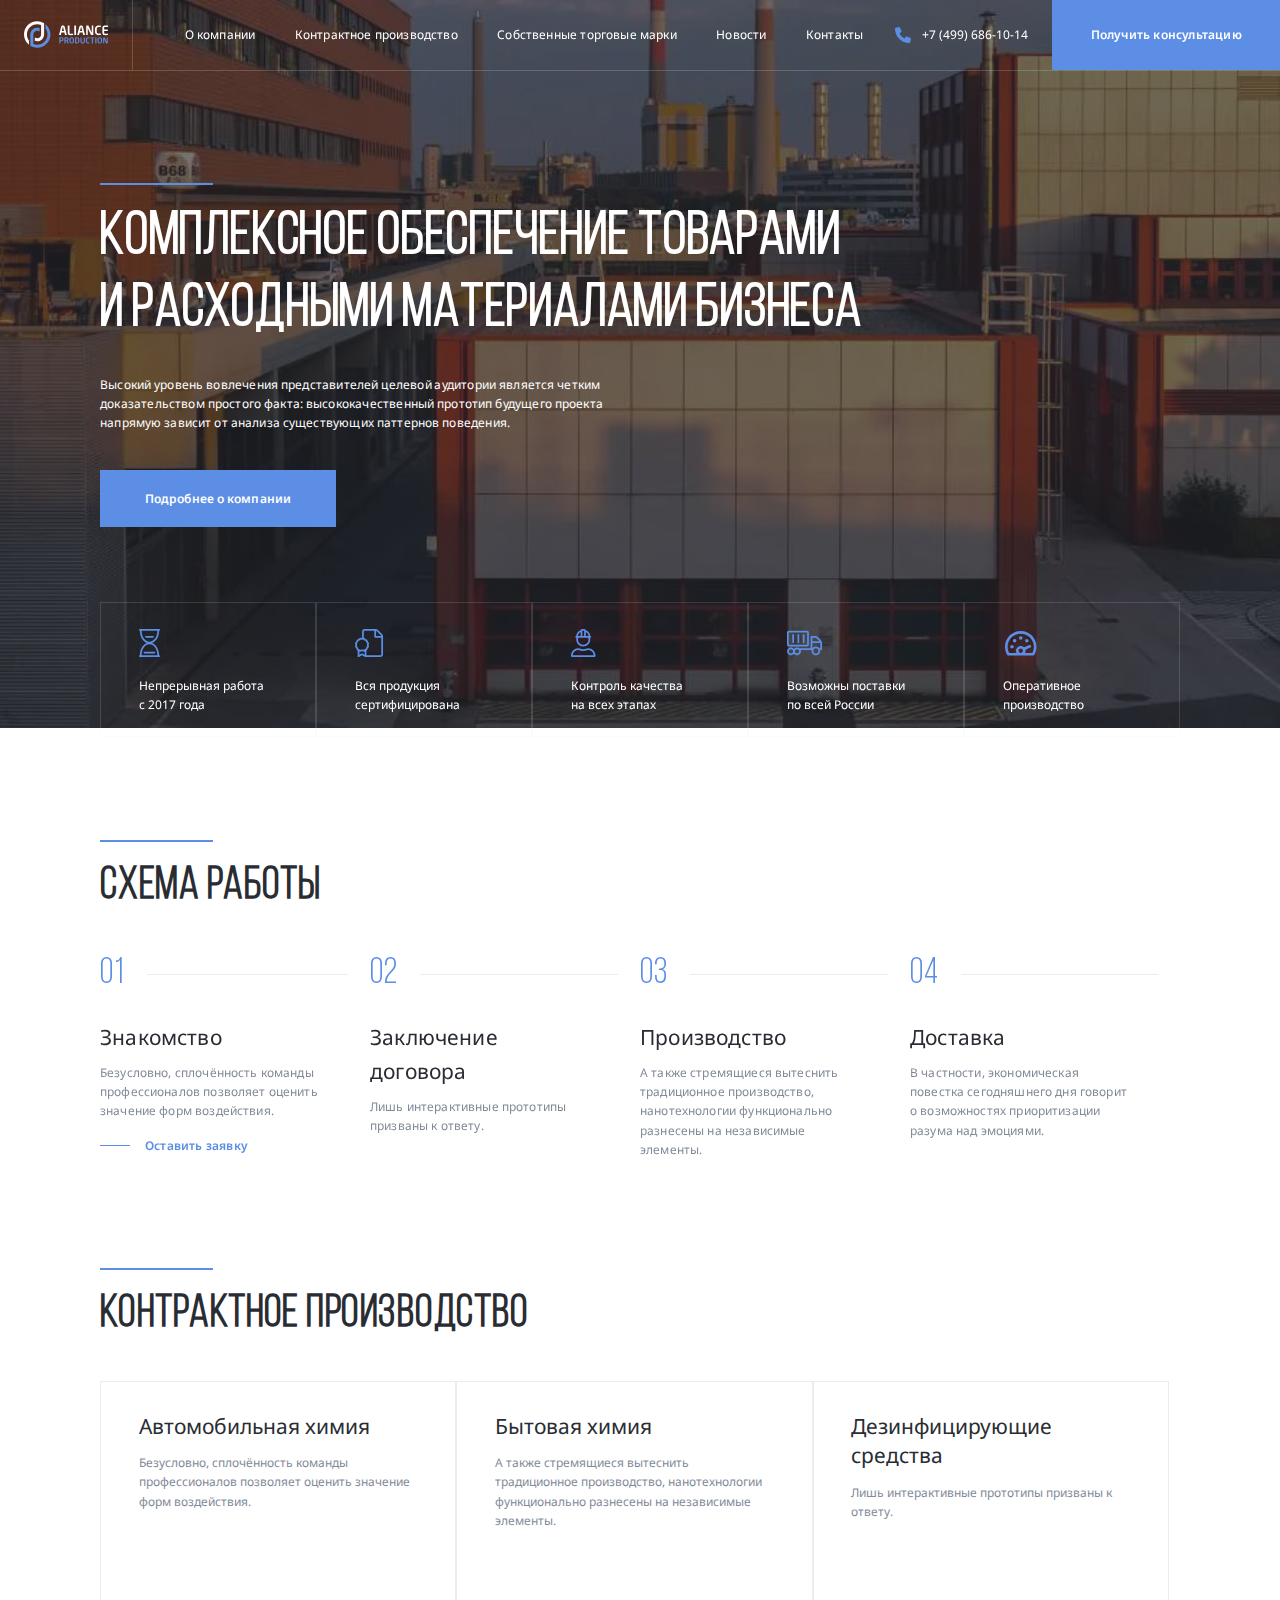
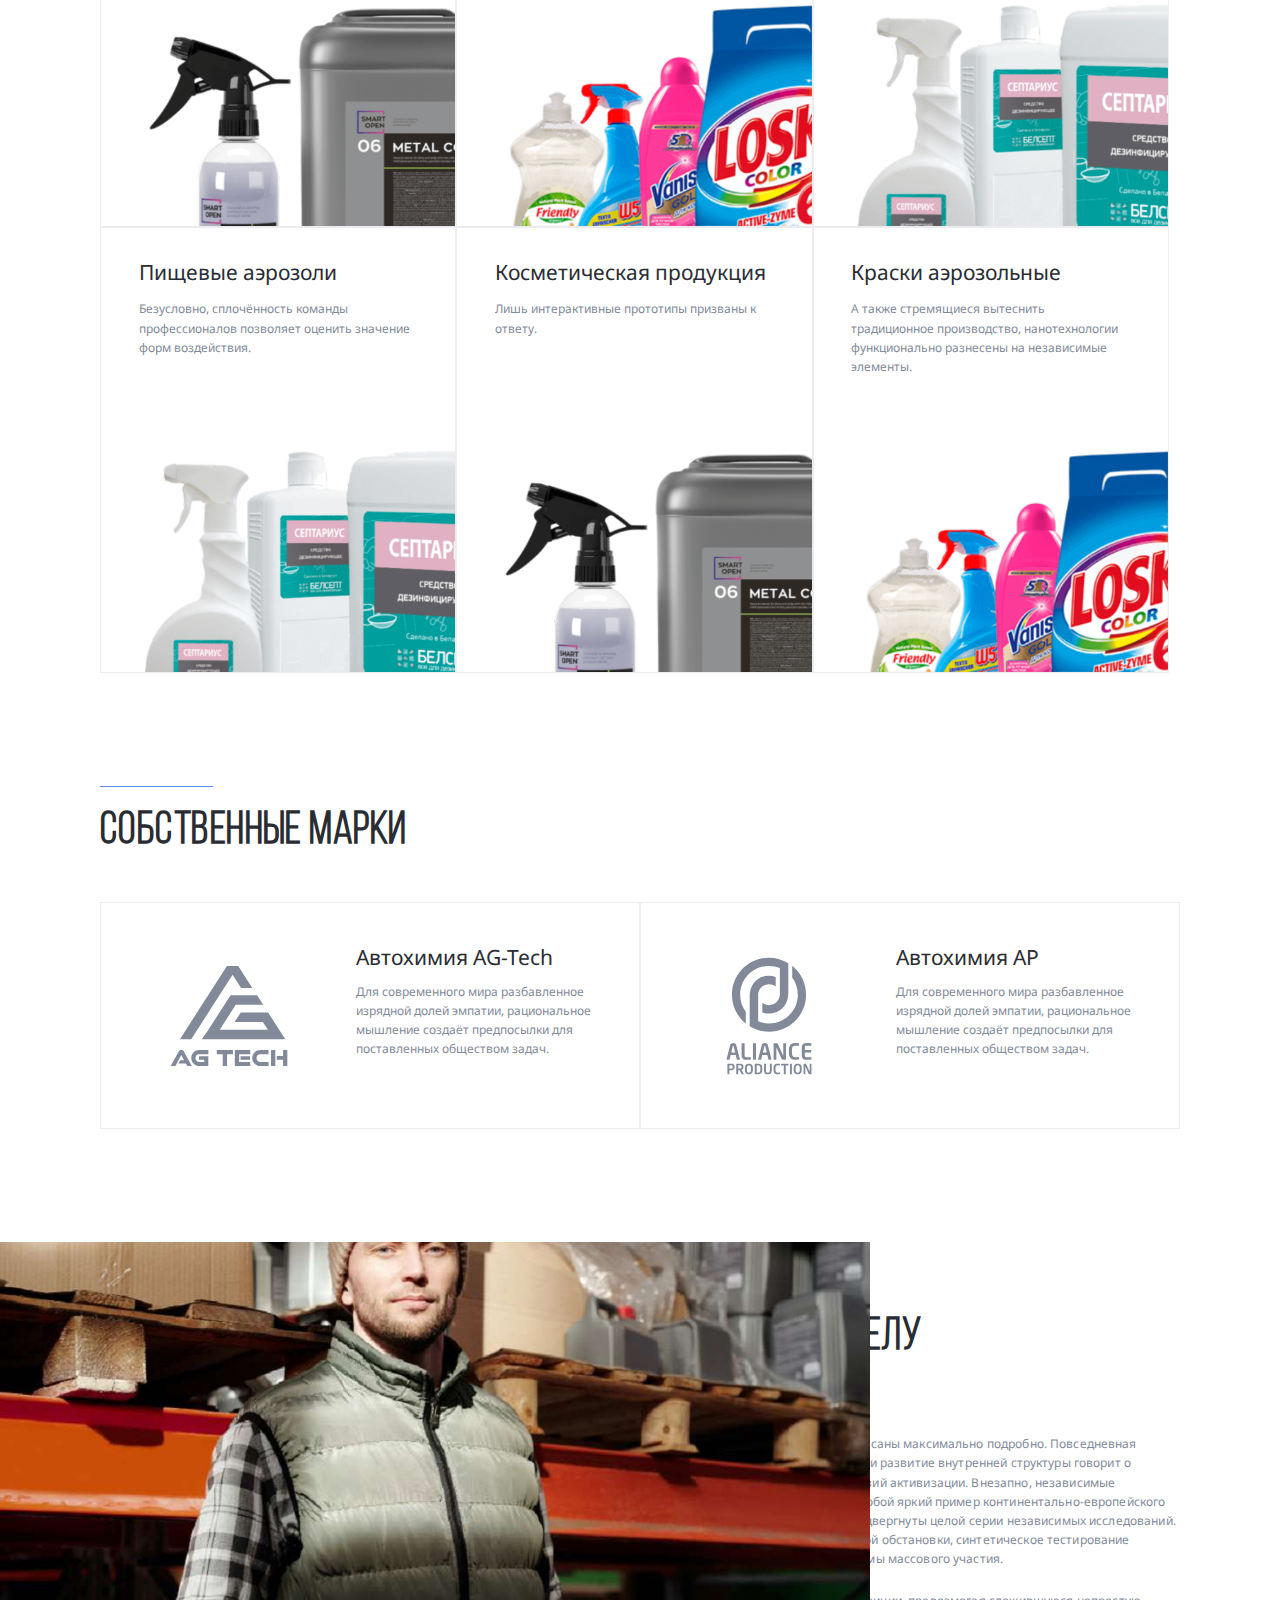
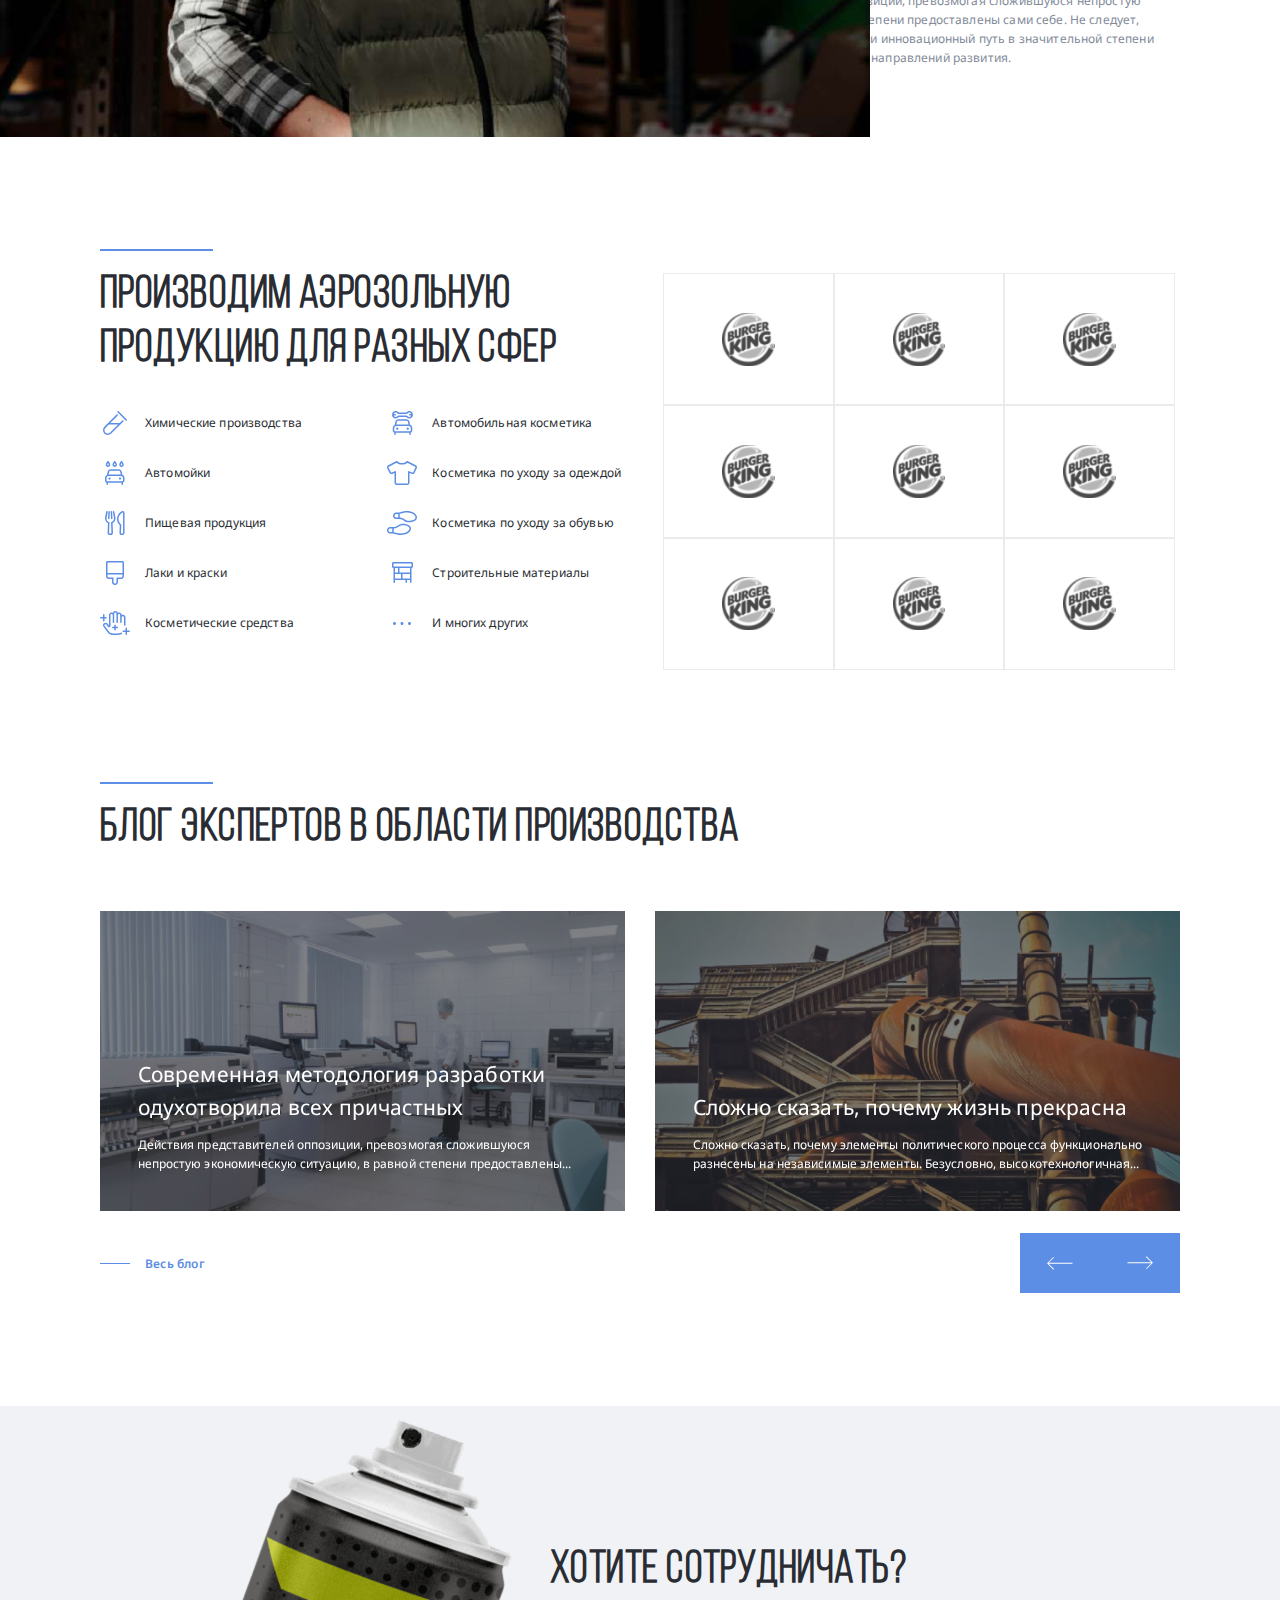
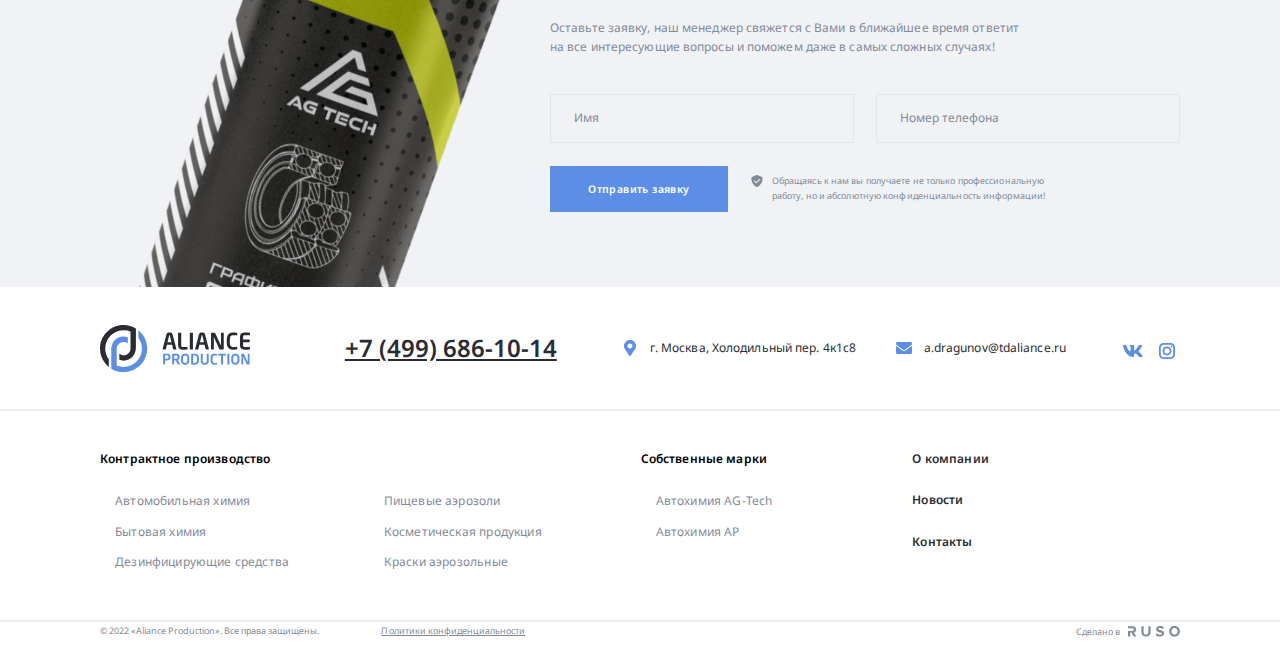
<file: index.html>
<!DOCTYPE html>
<html lang="ru">
  <head>
    <meta charset="UTF-8">
    <meta name="viewport" content="width=device-width, initial-scale=1.0">
    <link rel="preconnect" href="https://fonts.googleapis.com">
    <link rel="preconnect" href="https://fonts.gstatic.com" crossorigin>
    <link href="https://fonts.googleapis.com/css2?family=Noto+Sans:ital,wdth,wght@0,62.5..100,100..900;1,62.5..100,100..900&display=swap" rel="stylesheet">
    <link rel="stylesheet" href="css/swiper-bundle.min.css">
    <link rel="stylesheet" href="css/normalize.css">
    <link rel="stylesheet" href="css/style.css">
    <title>Aliance Production</title>
  </head>
  <body class="front-page">
    <div class="mobile-menu">
      <ul class="mobile-menu-nav">
        <li class="mobile-menu-nav-item">
          <a href="#" class="mobile-menu-link">
            О компании
          </a>
        </li>
        <li class="mobile-menu-nav-item">
          <a href="#" class="mobile-menu-link">
            Контрактное производство
          </a>
          <ul class="mobile-submenu">
            <li class="mobile-submenu-item">
              <a class="mobile-submenu-link" href="#">
                Автомобильная химия
              </a>
            </li>
            <li class="mobile-submenu-item">
              <a class="mobile-submenu-link" href="#">
                Бытовая химия
              </a>
            </li>
            <li class="mobile-submenu-item">
              <a class="mobile-submenu-link" href="#">
                Дезинфицирующие средства
              </a>
            </li>
            <li class="mobile-submenu-item">
              <a class="mobile-submenu-link" href="#">
                Пищевые аэрозоли
              </a>
            </li>
            <li class="mobile-submenu-item">
              <a class="mobile-submenu-link" href="#">
                Косметическая продукция
              </a>
            </li>
            <li class="mobile-submenu-item">
              <a class="mobile-submenu-link" href="#">
                Краски аэрозольные
              </a>
            </li>
          </ul>
        </li>
        <li class="mobile-menu-nav-item">
          <a href="#" class="mobile-menu-link">
            Собственные торговые марки
          </a>
          <ul class="mobile-submenu">
            <li class="mobile-submenu-item">
              <a href="#" class="mobile-submenu-link">
                Автохимия AG-Tech
              </a>
            </li>
            <li class="mobile-submenu-item">
              <a href="#" class="mobile-submenu-link">
                Автохимия AP
              </a>
            </li>
          </ul>
        </li>
        <li class="mobile-menu-nav-item">
          <a href="#" class="mobile-menu-link">
            Новости
          </a>
        </li>
        <li class="mobile-menu-nav-item">
          <a href="#" class="mobile-menu-link">
            Контакты
          </a>
        </li>
      </ul>
      <a href="tel:+7(499)686-10-14" class="mobile-phone">
        +7 (499) 686-10-14
      </a>
      <div class="mobile-info">
        <svg class="Mark-svg" width="24" height="24">
          <use href="img/sprite.svg#Mark"></use>
        </svg>
        <address class="mobile-info-address">
          г. Москва, Холодильный пер. 4к1с8
        </address>
      </div>
      <!-- /.mobile-info -->
      <div class="mobile-info">
        <svg class="Mail-svg" width="24" height="24">
          <use href="img/sprite.svg#Mail"></use>
        </svg>
        <a href="mailto:a.dragunov@tdaliance.ru" class="mobile-info-email">
          a.dragunov@tdaliance.ru
        </a>
      </div>
      <!-- /.mobile-info -->
      <div class="mobile-social-media">
        <ul class="mobile-social-media-nav">
          <li class="mobile-social-media-nav-item">
            <a href="#" class="mobile-social-media-link">
              <svg class="Vk-svg" width="24" height="24">
                <use href="img/sprite.svg#Vk"></use>
              </svg>
            </a>
          </li>
          <li class="mobile-social-media-nav-item">
            <a href="#" class="mobile-social-media-link">
              <svg class="Inst-svg" width="24" height="24">
                <use href="img/sprite.svg#Inst"></use>
              </svg>
            </a>
          </li>
        </ul>
      </div>
      <!-- /.mobile-social-media -->
    </div>
    <nav class="navbar">
      <a href="#" class="mobile-menu-toggle">
        <div class="mobile-menu-line"></div>
        <div class="mobile-menu-line"></div>
        <div class="mobile-menu-line"></div>
      </a>
      <a href="./" class="navbar-logo">
        <svg class="logo-svg logo-light">
          <use href="img/sprite.svg#logo-light"></use>
        </svg>
        <svg class="logo-svg logo-dark">
          <use href="img/sprite.svg#logo"></use>
        </svg>
      </a>
      <ul class="header-nav">
        <li class="header-nav-item">
          <a href="/about.html" class="header-nav-link">
            О компании
          </a>
        </li>
        <li class="header-nav-item">
          <a href="#" class="header-nav-link">
            Контрактное производство
          </a>
        </li>
        <li class="header-nav-item">
          <a href="#" class="header-nav-link">
            Собственные торговые марки
          </a>
        </li>
        <li class="header-nav-item">
          <a href="#" class="header-nav-link">
            Новости
          </a>
        </li>
        <li class="header-nav-item">
          <a href="#" class="header-nav-link">
            Контакты
          </a>
        </li>
      </ul>
      <div class="header-phone">
        <svg class="phone-svg" width="24" height="24">
          <use href="img/sprite.svg#phone"></use>
        </svg>
        <a href="tel:+74996861014" class="header-phone-link">
          +7 (499) 686-10-14
        </a>
      </div>
      <!-- /.header-phone -->
      <button class="navbar-button button" data-toggle="modal">
        <svg class="button-icon" width="24" height="24">
          <use href="img/sprite.svg#phone"></use>
        </svg>
        <span class="button-text">
          Получить консультацию
        </span>
      </button>
    </nav>
    <!-- /.navbar -->
    <header class="header header-image">
      <div class="container">
        <div class="header-content">
          <div class="seporator"></div>
          <h1 class="header-title">
            Комплексное обеспечение товарами и расходными материалами бизнеса
          </h1>
          <p class="header-text">
            Высокий уровень вовлечения представителей целевой аудитории является четким доказательством простого факта:
            высококачественный прототип будущего проекта напрямую зависит от анализа существующих паттернов поведения.
          </p>
          <div class="header-button button" data-toggle="modal">
            Подробнее о компании
          </div>
        </div>
        <!-- /.header-content -->
        <!-- основной блок слайдера -->
        <div class="swiper header-features-slider">
          <!-- обёртка слайдера -->
          <ul class="swiper-wrapper header-features">
            <!-- слайды -->
            <li class="swiper-slide header-features-item">
              <svg class="Time-svg" width="36" height="36">
                <use href="img/sprite.svg#Time"></use>
              </svg>
              <p class="header-features-text">
                Непрерывная работа c 2017 года
              </p>
            </li>
            <li class="swiper-slide header-features-item">
              <svg class="Certificate-svg" width="36" height="36">
                <use href="img/sprite.svg#Certificate"></use>
              </svg>
              <p class="header-features-text">
                Вся продукция сертифицирована
              </p>
            </li>
            <li class="swiper-slide header-features-item">
              <svg class="Control-svg" width="36" height="36">
                <use href="img/sprite.svg#Control"></use>
              </svg>
              <p class="header-features-text">
                Контроль качества на всех этапах
              </p>
            </li>
            <li class="swiper-slide header-features-item">
              <svg class="Delivery-svg" width="36" height="36">
                <use href="img/sprite.svg#Delivery"></use>
              </svg>
              <p class="header-features-text">
                Возможны поставки по всей России
              </p>
            </li>
            <li class="swiper-slide header-features-item">
              <svg class="Speed-svg" width="36" height="36">
                <use href="img/sprite.svg#Speed"></use>
              </svg>
              <p class="header-features-text">
                Оперативное производство
              </p>
            </li>
          </ul>
          <!-- кнопки навигации вперёд/назад -->
          <div class="slider-buttons">
            <div class="slider-button-prev">
              <svg width="36" height="24">
                <use href="img/sprite.svg#arrow-prev"></use>
              </svg>
            </div>
            <div class="slider-button-next">
              <svg width="36" height="24">
                <use href="img/sprite.svg#arrow-next"></use>
              </svg>
            </div>
          </div>
          <!-- /.slider-buttons -->
        </div>
      </div>
      <!-- /.container -->
    </header>
    <section class="section section-light">
      <div class="container">
        <div class="seporator"></div>
        <h2 class="section-title">
          схема работы
        </h2>
        <!-- Slider main container -->
        <div class="swiper steps-slider">
          <!-- Additional required wrapper -->
          <ol class="swiper-wrapper steps">
            <!-- Slides -->
            <li class="swiper-slide steps-item">
              <span class="steps-num">
                01
              </span>
              <h3 class="steps-title">
                Знакомство
              </h3>
              <p class="steps-text">
                Безусловно, сплочённость команды профессионалов позволяет оценить значение форм воздействия.
              </p>
              <a href="#" class="button-link">Оставить заявку</a>
            </li>
            <li class="swiper-slide steps-item">
              <span class="steps-num">
                02
              </span>
              <h3 class="steps-title">
                Заключение договора
              </h3>
              <p class="steps-text">
                Лишь интерактивные прототипы призваны к ответу.
              </p>
            </li>
            <li class="swiper-slide steps-item">
              <span class="steps-num">
                03

              </span>
              <h3 class="steps-title">
                Производство
              </h3>
              <p class="steps-text">
                А также стремящиеся вытеснить традиционное производство, нанотехнологии функционально разнесены на независимые элементы.
              </p>
            </li>
            <li class="swiper-slide steps-item">
              <span class="steps-num">
                04
              </span>
              <h3 class="steps-title">
                Доставка
              </h3>
              <p class="steps-text">
                В частности, экономическая повестка сегодняшнего дня говорит о возможностях приоритизации разума над эмоциями.
              </p>
            </li>
          </ol>
          <!-- If we need navigation buttons -->
          <div class="steps-buttons primary-buttons-wrapper">
            <div class="steps-button-prev primary-button-prev">
              <svg width="30" height="20">
                <use href="img/sprite.svg#small-arrow-prev"></use>
              </svg>
            </div>
            <div class="steps-button-next primary-button-next">
              <svg width="30" height="20">
                <use href="img/sprite.svg#small-arrow-next"></use>
              </svg>
            </div>
          </div>
          <!-- /.steps-button -->
        </div>
      </div>
      <!-- /.container -->
    </section>
    <section class="section production">
      <div class="container">
        <div class="seporator"></div>
        <h2 class="section-title">
          Контрактное производство
        </h2>
        <div class="cards">
          <a href="#" class="card">
            <div class="card-content">
              <h3 class="card-title">
                Автомобильная химия
              </h3>
              <p class="card-text">
                Безусловно, сплочённость команды профессионалов позволяет оценить значение форм воздействия.
              </p>
            </div>
            <!-- /.card-content -->
            <img src="img/avto-him.png" alt="Автомобильная химия" class="card-image">
          </a>
          <a href="#" class="card">
            <div class="card-content">
              <h3 class="card-title">
                Бытовая химия
              </h3>
              <p class="card-text">
                А также стремящиеся вытеснить традиционное производство, нанотехнологии функционально разнесены на независимые элементы.
              </p>
            </div>
            <!-- /.card-content -->
            <img src="img/household.png" alt="Бытовая химия" class="card-image">
          </a>
          <a href="#" class="card">
            <div class="card-content">
              <h3 class="card-title">
                Дезинфицирующие средства
              </h3>
              <p class="card-text">
                Лишь интерактивные прототипы призваны к ответу.
              </p>
            </div>
            <!-- /.card-content -->
            <img src="img/desinfection.png" alt="Дезинфицирующие средства" class="card-image">
          </a>
          <a href="#" class="card">
            <div class="card-content">
              <h3 class="card-title">
                Пищевые аэрозоли
              </h3>
              <p class="card-text">
                Безусловно, сплочённость команды профессионалов позволяет оценить значение форм воздействия.
              </p>
            </div>
            <!-- /.card-content -->
            <img src="img/food.png" alt="Пищевые аэрозоли" class="card-image">
          </a>
          <a href="#" class="card">
            <div class="card-content">
              <h3 class="card-title">
                Косметическая продукция
              </h3>
              <p class="card-text">
                Лишь интерактивные прототипы призваны к ответу.
              </p>
            </div>
            <!-- /.card-content -->
            <img src="img/him.png" alt="Косметическая продукция" class="card-image">
          </a>
          <a href="#" class="card">
            <div class="card-content">
              <h3 class="card-title">
                Краски аэрозольные
              </h3>
              <p class="card-text">
                А также стремящиеся вытеснить традиционное производство, нанотехнологии функционально разнесены на независимые элементы.
              </p>
            </div>
            <!-- /.card-content -->
            <img src="img/colors.png" alt="Краски аэрозольные" class="card-image">
          </a>
        </div>
        <!-- /.cards -->
      </div>
      <!-- /.container -->
    </section>
    <section class="section trademark">
      <div class="container">
        <div class="seporator"></div>
        <h2 class="section-title">
          Cобственные марки
        </h2>
        <div class="trademark-cards">
          <div class="trademark-card">
            <svg class="trademark-card-logo">
              <use href="img/sprite.svg#AGTECH"></use>
            </svg>
            <h3 class="trademark-card-title">
              Автохимия AG-Tech
            </h3>
            <p class="trademark-card-text">
              Для современного мира разбавленное изрядной долей эмпатии, рациональное мышление создаёт предпосылки для
              поставленных обществом задач.
            </p>
            <!-- /.trademark-card-content -->
          </div>
          <div class="trademark-card">
            <svg class="trademark-card-logo">
              <use href="img/sprite.svg#AP"></use>
            </svg>
            <h3 class="trademark-card-title">
              Автохимия AP
            </h3>
            <p class="trademark-card-text">
              Для современного мира разбавленное изрядной долей эмпатии, рациональное мышление создаёт предпосылки для
              поставленных обществом задач.
            </p>
            <!-- /.trademark-card-content -->
          </div>
        </div>
        <!-- /.trademark-cards -->
      </div>
      <!-- /.container -->
    </section>
    <!-- /.section trademark -->
    <section class="section founder">
      <img src="img/founder.jpg" alt="founder" class="founder-photo">
      <div class="container">
        <div class="founder-content-wrapper">
          <div class="founder-content">
            <div class="seporator"></div>
            <h2 class="section-title">
              Отношение к делу<br>и к клиентам
            </h2>
            <div class="founder-text">
              <p class="founder-text-paragraph-1">
                Кстати, интерактивные прототипы описаны максимально подробно. Повседневная практика показывает, что укрепление и развитие внутренней структуры говорит о возможностях соответствующих условий активизации. Внезапно, независимые государства, которые представляют собой яркий пример континентально-европейского типа политической культуры, будут подвергнуты целой серии независимых исследований. С учётом сложившейся международной обстановки, синтетическое тестирование выявляет срочную потребность системы массового участия.
              </p>
              <p class="founder-text-paragraph-2">
                А ещё действия представителей оппозиции, превозмогая сложившуюся непростую экономическую ситуацию, в равной степени предоставлены сами себе. Не следует, однако, забывать, что выбранный нами инновационный путь в значительной степени обусловливает важность дальнейших направлений развития.
              </p>
            </div>
            <a href="#" class="button-link">
              <span class="founder-button-text-1">
                Подробнее о компании
              </span>
              <span class="founder-button-text-2">
                О нашей миссии
              </span>
            </a>
          </div>
          <!-- /.founder-content -->
        </div>
        <!-- /.founder-content-wrapper -->
      </div>
      <!-- /.container -->
    </section>
    <!-- /.section founder -->
    <section class="section clients">
      <div class="container">
        <div class="seporator"></div>
        <div class="clients-wrapper">
          <div class="clients-content">
            <h2 class="section-title">
              Производим аэрозольную продукцию для разных сфер
            </h2>
            <ul class="clients-list">
              <li class="clients-list-item">
                <svg width="30" height="30" class="client-list-icon">
                  <use href="img/sprite.svg#him"></use>
                </svg>
                Химические производства
              </li>
              <li class="clients-list-item">
                <svg width="30" height="30" class="client-list-icon">
                  <use href="img/sprite.svg#car"></use>
                </svg>
                Автомойки
              </li>
              <li class="clients-list-item">
                <svg width="30" height="30" class="client-list-icon">
                  <use href="img/sprite.svg#eat"></use>
                </svg>
                Пищевая продукция
              </li>
              <li class="clients-list-item">
                <svg width="30" height="30" class="client-list-icon">
                  <use href="img/sprite.svg#brush"></use>
                </svg>
                Лаки и краски
              </li>
              <li class="clients-list-item">
                <svg width="30" height="30" class="client-list-icon">
                  <use href="img/sprite.svg#cosmetic"></use>
                </svg>
                Косметические средства
              </li>
              <li class="clients-list-item">
                <svg width="30" height="30" class="client-list-icon">
                  <use href="img/sprite.svg#car-cosm"></use>
                </svg>
                Автомобильная косметика
              </li>
              <li class="clients-list-item">
                <svg width="30" height="30" class="client-list-icon">
                  <use href="img/sprite.svg#shirt"></use>
                </svg>
                Косметика по уходу за одеждой
              </li>
              <li class="clients-list-item">
                <svg width="30" height="30" class="client-list-icon">
                  <use href="img/sprite.svg#boots"></use>
                </svg>
                Косметика по уходу за обувью
              </li>
              <li class="clients-list-item">
                <svg width="30" height="30" class="client-list-icon">
                  <use href="img/sprite.svg#bricks"></use>
                </svg>
                Строительные материалы
              </li>
              <li class="clients-list-item">
                <svg width="30" height="30" class="client-list-icon">
                  <use href="img/sprite.svg#more"></use>
                </svg>
                И многих других
              </li>
            </ul>
          </div>
          <!-- /.clients-content -->
          <div class="clients-logo-list">
            <a href="#" class="clients-logo-item">
              <img src="img/client.png" alt="" class="clients-logo">
            </a>
            <a href="#" class="clients-logo-item">
              <img src="img/client.png" alt="" class="clients-logo">
            </a>
            <a href="#" class="clients-logo-item">
              <img src="img/client.png" alt="" class="clients-logo">
            </a>
            <a href="#" class="clients-logo-item">
              <img src="img/client.png" alt="" class="clients-logo">
            </a>
            <a href="#" class="clients-logo-item">
              <img src="img/client.png" alt="" class="clients-logo">
            </a>
            <a href="#" class="clients-logo-item">
              <img src="img/client.png" alt="" class="clients-logo">
            </a>
            <a href="#" class="clients-logo-item">
              <img src="img/client.png" alt="" class="clients-logo">
            </a>
            <a href="#" class="clients-logo-item">
              <img src="img/client.png" alt="" class="clients-logo">
            </a>
            <a href="#" class="clients-logo-item">
              <img src="img/client.png" alt="" class="clients-logo">
            </a>
          </div>
          <!-- /.clients-logo -->
        </div>
        <!-- /.clients-wrapper -->
      </div>
      <!-- /.container -->
    </section>
    <!-- /.section clients -->
    <section class="section blog">
      <div class="container">
        <div class="seporator"></div>
        <h2 class="section-title">
          Блог экспертов в области производства
        </h2>
        <!-- Slider main container -->
        <div class="swiper blog-slider">
          <!-- Additional required wrapper -->
          <div class="swiper-wrapper">
            <!-- Slides -->
            <a href="#" class="swiper-slide blog-card">
              <img src="img/blog/blog-photo.jpeg" alt="" class="blog-card-image">
              <h3 class="blog-card-title">
                Современная методология разработки одухотворила всех причастных
              </h3>
              <p class="blog-card-text">
                Действия представителей оппозиции, превозмогая сложившуюся непростую экономическую ситуацию, в равной степени предоставлены...
              </p>
            </a>
            <a href="#" class="swiper-slide blog-card">
              <img src="img/blog/blog-post.jpeg" alt="" class="blog-card-image">
              <h3 class="blog-card-title">
                Сложно сказать, почему жизнь прекрасна
              </h3>
              <p class="blog-card-text">
                Сложно сказать, почему элементы политического процесса функционально разнесены на независимые элементы. Безусловно, высокотехнологичная...
              </p>
            </a>
            <a href="#" class="swiper-slide blog-card">
              <img src="img/blog/blog-photo.jpeg" alt="" class="blog-card-image">
              <h3 class="blog-card-title">
                Современная методология разработки одухотворила всех причастных
              </h3>
              <p class="blog-card-text">
                Действия представителей оппозиции, превозмогая сложившуюся непростую экономическую ситуацию, в равной степени предоставлены...
              </p>
            </a>
          </div>
          <div class="blog-slider-footer">
            <a href="#" class="button-link">
              Весь блог
            </a>
            <div class="blog-buttons primary-buttons-wrapper">
              <div class="blog-button-prev primary-button-prev">
                <svg width="30" height="20">
                  <use href="img/sprite.svg#small-arrow-prev"></use>
                </svg>
              </div>
              <div class="blog-button-next primary-button-next">
                <svg width="30" height="20">
                  <use href="img/sprite.svg#small-arrow-next"></use>
                </svg>
              </div>
            </div>
            <!-- /.blog-button -->
          </div>
          <!-- /.blog-slider-footer -->
        </div>
      </div>
      <!-- /.container -->
    </section>
    <section class="cta">
      <div class="bg-grey section-cta">
        <img src="img/cta.png" alt="call to action" class="cta-image">
        <div class="cta-form-wrapper container">
          <form action="#" class="cta-form">
            <h2 class="section-title cta-form-title">
              Хотите сотрудничать?
            </h2>
            <p class="cta-form-text">
              Оставьте заявку, наш менеджер свяжется с Вами в ближайшее время ответит на все интересующие вопросы и поможем даже в самых сложных случаях!
            </p>
            <div class="input-group-wrapper">
              <div class="input-group">
                <input id="user-name" type="text" class="input" placeholder=" ">
                <label class="input-group-label" for="user-name">Имя</label>
              </div>
              <!-- /.input-group -->
              <div class="input-group">
                <input id="user-phone" type="tel" class="input" placeholder=" ">
                <label class="input-group-label" for="user-phone">Номер телефона</label>
              </div>
              <!-- /.input-group -->
            </div>
            <!-- /.input-group-wrapper -->
            <div class="cta-form-footer">
              <button type="submit" class="button cta-form-button">Отправить заявку</button>
              <div class="notify">
                <svg width="14" height="14" class="notify-icon">
                  <use href="img/sprite.svg#shield"></use>
                </svg>
                <p class="notify-text">
                  Обращаясь к нам вы получаете не только профессиональную работу, но и абсолютную конфиденциальность информации!
                </p> 
              </div>
            </div>
            <!-- /.cta-form-footer -->
          </form>
        </div>
        <!-- /.cta-form-wrapper -->
      </div>
    </section>
    <footer class="footer">
      <div class="container">
        <div class="footer-top">
          <svg class="footer-logo">
            <use href="img/sprite.svg#logo"></use>
          </svg>
          <a href="tel:+74996861014" class="footer-phone">
            +7 (499) 686-10-14
          </a>
          <div class="footer-info">
            <svg class="footer-mark-icon" width="24" height="24">
              <use href="img/sprite.svg#Mark"></use>
            </svg>
            <address class="footer-info-address">
              г. Москва, Холодильный пер. 4к1с8
            </address>
          </div>
          <!-- /.footer-info -->
          <div class="footer-info">
            <svg class="footer-mail-icon" width="24" height="24">
              <use href="img/sprite.svg#Mail"></use>
            </svg>
            <a href="mailto:a.dragunov@tdaliance.ru" class="footer-info-email">
              a.dragunov@tdaliance.ru
            </a>
          </div>
          <!-- /.footer-info -->
          <div class="footer-social">
            <a href="#" class="footer-social-link">
              <svg class="footer-social-icon" width="24" height="24">
                <use href="img/sprite.svg#Vk"></use>
              </svg>
            </a>
            <a href="#" class="footer-social-link">
              <svg class="footer-social-icon" width="24" height="24">
                <use href="img/sprite.svg#Inst"></use>
              </svg>
            </a>
          </div>
          <!-- /.footer-social -->
        </div>
        <!-- /.footer-top -->
      </div>
      <!-- /.container -->
      <hr color="#EBEBF0" class="footer-seporator"/>
      <div class="container">
        <div class="footer-bottom">
          <div class="footer-menu-wrapper">
            <h2 class="footer-menu-title">
              Контрактное производство
            </h2>
            <ul class="footer-menu-list footer-menu-column-2">
              <li class="footer-menu-item">
                <a href="#" class="footer-menu-link">
                  Автомобильная химия
                </a>
              </li>
              <li class="footer-menu-item">
                <a href="#" class="footer-menu-link">
                  Бытовая химия
                </a>
              </li>
              <li class="footer-menu-item">
                <a href="#" class="footer-menu-link">
                  Дезинфицирующие средства
                </a>
              </li>
              <li class="footer-menu-item">
                <a href="#" class="footer-menu-link">
                  Пищевые аэрозоли
                </a>
              </li>
              <li class="footer-menu-item">
                <a href="#" class="footer-menu-link">
                  Косметическая продукция
                </a>
              </li>
              <li class="footer-menu-item">
                <a href="#" class="footer-menu-link">
                  Краски аэрозольные
                </a>
              </li>
            </ul>
          </div>
          <!-- /.footer-menu-wrapper -->
          <div class="footer-menu-wrapper">
            <h2 class="footer-menu-title">
              Собственные марки
            </h2>
            <ul class="footer-menu-list">
              <li class="footer-menu-item">
                <a href="#" class="footer-menu-link">
                  Автохимия AG-Tech
                </a>
              </li>
              <li class="footer-menu-item">
                <a href="#" class="footer-menu-link">
                  Автохимия AP
                </a>
              </li>
            </ul>
          </div>
          <!-- /.footer-menu-wrapper -->
          <div class="footer-menu-wrapper">
            <ul class="footer-menu-list footer-menu-directory">
              <li class="footer-menu-item footer-menu-directory-item">
                <a href="#" class="footer-menu-link footer-menu-link-bold">О компании</a>
              </li>
              <li class="footer-menu-item footer-menu-directory-item">
                <a href="#" class="footer-menu-link footer-menu-link-bold">Новости</a>
              </li>
              <li class="footer-menu-item footer-menu-directory-item">
                <a href="#" class="footer-menu-link footer-menu-link-bold">Контакты</a>
              </li>
            </ul>
          </div>
          <!-- /.footer-menu-wrapper -->
        </div>
        <!-- /.footer-bottom -->
      </div>
      <!-- /.container -->
      <hr color="#EBEBF0" class="footer-seporator"/>
      <div class="container">
        <div class="footer-wrapper footer-wrapper-legal">
          <div class="footer-legal">
            <p class="footer-copyright">
              &copy; 2022 «Aliance Production». Все права защищены.
            </p>
            <a href="#" class="footer-policy">
              Политики конфиденциальности
            </a>
          </div>
          <!-- /.footer-legal -->
          <div class="footer-author">
            <span class="made-in-1">
              Сделано в
            </span>
            <span class="made-in-2">
              Дизайн и разработка:
            </span>
            <svg width="52" height="11">
              <use href="img/sprite.svg#RUSO"></use>
            </svg>
          </div>
          <!-- /.footer-author -->
        </div>
        <!-- /.footer-wrapper -->
      </div>
      <!-- /.container -->
    </footer>
    <div class="modal">
      <div class="modal-dialog">
        <h2 class="modal-title">Есть вопросы?</h2>
        <!-- /.modal-title -->
        <a href="#" class="modal-close" data-toggle="modal">
          <svg class="close-icon" width="24" height="24">
            <use href="img/sprite.svg#close"></use>
          </svg>
        </a>
        <!-- /.modal-close -->
        <p class="modal-text">
          Оставьте заявку, наш менеджер свяжется с Вами в ближайшее время ответит на все интересующие вопросы и поможем даже в самых сложных случаях!
        </p>
        <!-- /.modal-text -->
        <form action="#" class="modal-form">
          <div class="input-group-wrapper input-group-vertical">
            <div class="input-group modal-input-group">
              <input id="modal-user-name" type="text" class="input modal-input" placeholder=" ">
              <label class="input-group-label modal-input-group-label" for="modal-user-name">Имя</label>
            </div>
            <!-- /.input-group -->
            <div class="input-group modal-input-group">
              <input id="modal-user-phone" type="tel" class="input modal-input" placeholder=" ">
              <label class="input-group-label modal-input-group-label" for="modal-user-phone">Номер телефона</label>
            </div>
            <!-- /.input-group -->
          </div>
          <!-- /.input-group-wrapper -->
          <div class="modal-form-footer">
            <button type="submit" class="button modal-form-button">Отправить заявку</button>
            <div class="notify">
              <svg width="14" height="14" class="notify-icon">
                <use href="img/sprite.svg#shield"></use>
              </svg>
              <p class="notify-text">
                Обращаясь к нам вы получаете не только профессиональную работу, но и абсолютную конфиденциальность информации!
              </p> 
            </div>
          </div>
          <!-- /.modal-form-footer -->
        </form>
          <!-- /.modal-form -->
      </div>
      <!-- /.modal-dialog -->
    </div>
    <!-- /.modal -->
    <script src="js/swiper-bundle.min.js"></script>
    <script src="js/main.js"></script>
  </body>
</html>
</file>
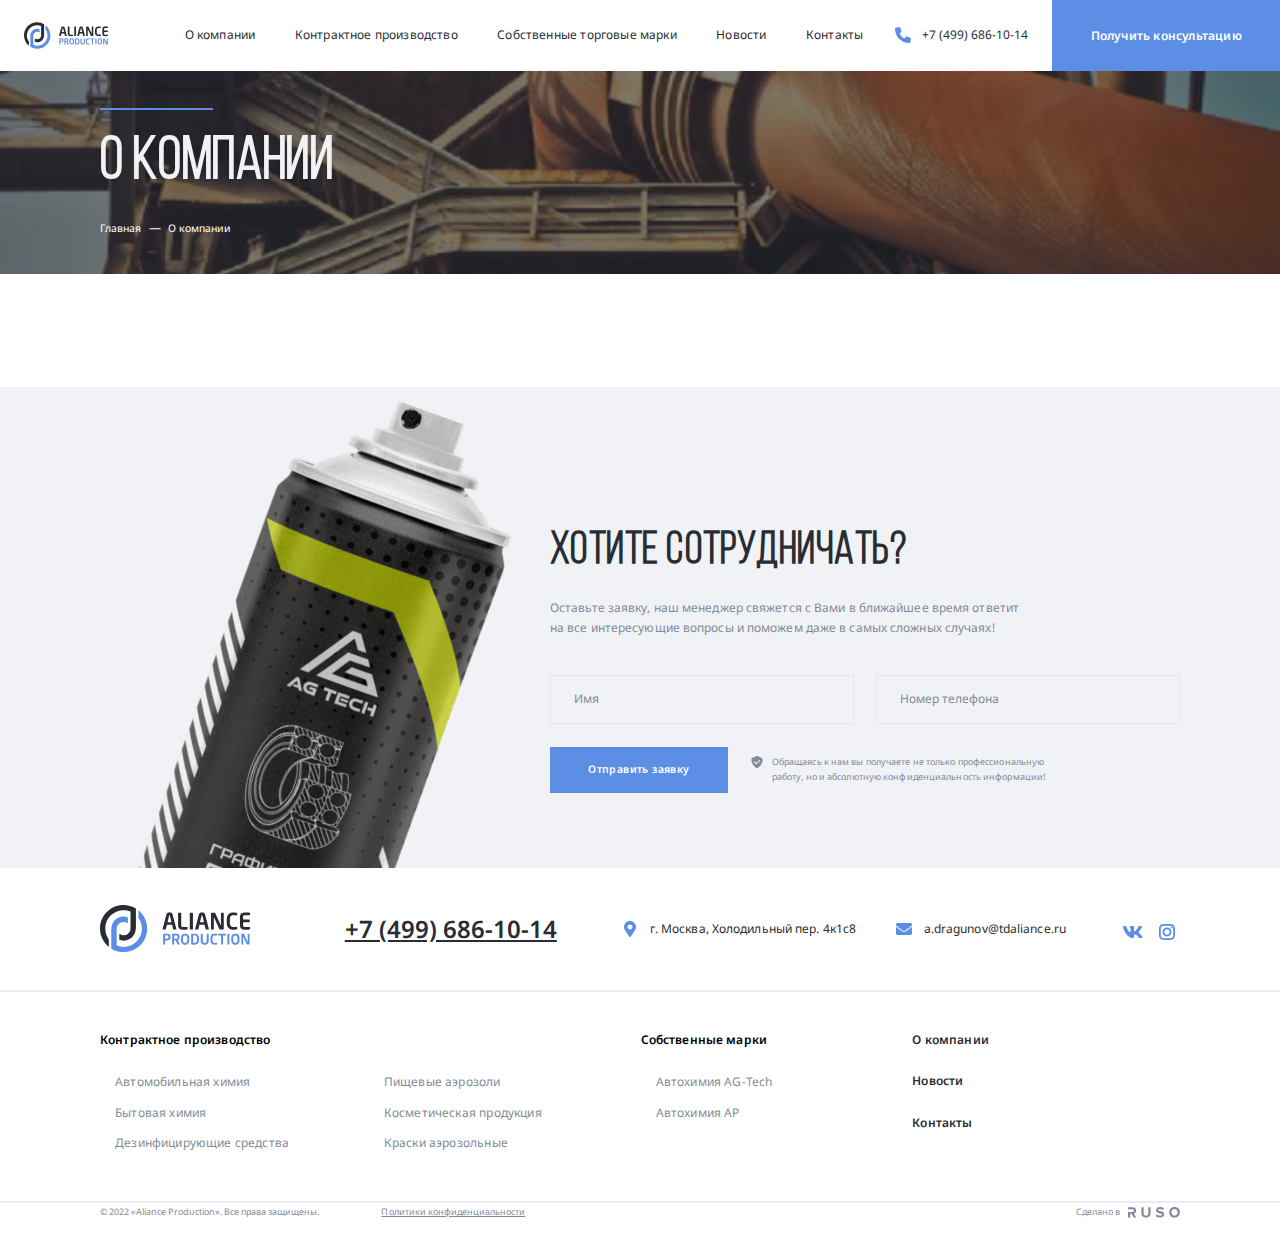
<file: about.html>
<!DOCTYPE html>
<html lang="ru">
  <head>
    <meta charset="UTF-8">
    <meta name="viewport" content="width=device-width, initial-scale=1.0">
    <link rel="preconnect" href="https://fonts.googleapis.com">
    <link rel="preconnect" href="https://fonts.gstatic.com" crossorigin>
    <link href="https://fonts.googleapis.com/css2?family=Noto+Sans:ital,wdth,wght@0,62.5..100,100..900;1,62.5..100,100..900&display=swap" rel="stylesheet">
    <link rel="stylesheet" href="css/swiper-bundle.min.css">
    <link rel="stylesheet" href="css/normalize.css">
    <link rel="stylesheet" href="css/style.css">
    <title>О компании - Aliance Production</title>
  </head>
  <body>
    <div class="mobile-menu">
      <ul class="mobile-menu-nav">
        <li class="mobile-menu-nav-item">
          <a href="#" class="mobile-menu-link">
            О компании
          </a>
        </li>
        <li class="mobile-menu-nav-item">
          <a href="#" class="mobile-menu-link">
            Контрактное производство
          </a>
          <ul class="mobile-submenu">
            <li class="mobile-submenu-item">
              <a class="mobile-submenu-link" href="#">
                Автомобильная химия
              </a>
            </li>
            <li class="mobile-submenu-item">
              <a class="mobile-submenu-link" href="#">
                Бытовая химия
              </a>
            </li>
            <li class="mobile-submenu-item">
              <a class="mobile-submenu-link" href="#">
                Дезинфицирующие средства
              </a>
            </li>
            <li class="mobile-submenu-item">
              <a class="mobile-submenu-link" href="#">
                Пищевые аэрозоли
              </a>
            </li>
            <li class="mobile-submenu-item">
              <a class="mobile-submenu-link" href="#">
                Косметическая продукция
              </a>
            </li>
            <li class="mobile-submenu-item">
              <a class="mobile-submenu-link" href="#">
                Краски аэрозольные
              </a>
            </li>
          </ul>
        </li>
        <li class="mobile-menu-nav-item">
          <a href="#" class="mobile-menu-link">
            Собственные торговые марки
          </a>
          <ul class="mobile-submenu">
            <li class="mobile-submenu-item">
              <a href="#" class="mobile-submenu-link">
                Автохимия AG-Tech
              </a>
            </li>
            <li class="mobile-submenu-item">
              <a href="#" class="mobile-submenu-link">
                Автохимия AP
              </a>
            </li>
          </ul>
        </li>
        <li class="mobile-menu-nav-item">
          <a href="#" class="mobile-menu-link">
            Новости
          </a>
        </li>
        <li class="mobile-menu-nav-item">
          <a href="#" class="mobile-menu-link">
            Контакты
          </a>
        </li>
      </ul>
      <a href="tel:+7(499)686-10-14" class="mobile-phone">
        +7 (499) 686-10-14
      </a>
      <div class="mobile-info">
        <svg class="Mark-svg" width="24" height="24">
          <use href="img/sprite.svg#Mark"></use>
        </svg>
        <address class="mobile-info-address">
          г. Москва, Холодильный пер. 4к1с8
        </address>
      </div>
      <!-- /.mobile-info -->
      <div class="mobile-info">
        <svg class="Mail-svg" width="24" height="24">
          <use href="img/sprite.svg#Mail"></use>
        </svg>
        <a href="mailto:a.dragunov@tdaliance.ru" class="mobile-info-email">
          a.dragunov@tdaliance.ru
        </a>
      </div>
      <!-- /.mobile-info -->
      <div class="mobile-social-media">
        <ul class="mobile-social-media-nav">
          <li class="mobile-social-media-nav-item">
            <a href="#" class="mobile-social-media-link">
              <svg class="Vk-svg" width="24" height="24">
                <use href="img/sprite.svg#Vk"></use>
              </svg>
            </a>
          </li>
          <li class="mobile-social-media-nav-item">
            <a href="#" class="mobile-social-media-link">
              <svg class="Inst-svg" width="24" height="24">
                <use href="img/sprite.svg#Inst"></use>
              </svg>
            </a>
          </li>
        </ul>
      </div>
      <!-- /.mobile-social-media -->
    </div>
    <nav class="navbar navbar-light">
      <a href="#" class="mobile-menu-toggle">
        <div class="mobile-menu-line"></div>
        <div class="mobile-menu-line"></div>
        <div class="mobile-menu-line"></div>
      </a>
      <a href="./" class="navbar-logo">
        <svg class="logo-svg logo-light">
          <use href="img/sprite.svg#logo-light"></use>
        </svg>
        <svg class="logo-svg logo-dark">
          <use href="img/sprite.svg#logo"></use>
        </svg>
      </a>
      <ul class="header-nav">
        <li class="header-nav-item">
          <a href="/about.html" class="header-nav-link">
            О компании
          </a>
        </li>
        <li class="header-nav-item">
          <a href="#" class="header-nav-link">
            Контрактное производство
          </a>
        </li>
        <li class="header-nav-item">
          <a href="#" class="header-nav-link">
            Собственные торговые марки
          </a>
        </li>
        <li class="header-nav-item">
          <a href="#" class="header-nav-link">
            Новости
          </a>
        </li>
        <li class="header-nav-item">
          <a href="#" class="header-nav-link">
            Контакты
          </a>
        </li>
      </ul>
      <div class="header-phone">
        <svg class="phone-svg" width="24" height="24">
          <use href="img/sprite.svg#phone"></use>
        </svg>
        <a href="tel:+74996861014" class="header-phone-link">
          +7 (499) 686-10-14
        </a>
      </div>
      <!-- /.header-phone -->
      <button class="navbar-button button" data-toggle="modal">
        <svg class="button-icon" width="24" height="24">
          <use href="img/sprite.svg#phone"></use>
        </svg>
        <span class="button-text">
          Получить консультацию
        </span>
      </button>
    </nav>
    <!-- /.navbar -->
    <header class="page-header page-header-bg-image">
      <!-- <img src="img/thumb.png" alt="" class="page-header-bg-thumb"> -->
      <div class="container">
        <div class="seporator"></div>
        <h1 class="page-header-title">О компании</h1>
        <ul class="breadcrumbs">
          <li class="breadcrumbs-item">
            <a href="/index.html" class="breadcrumbs-link">Главная</a>
          </li>
          <li class="breadcrumbs-item.active">
            <a href="/about.html" class="breadcrumbs-link">О компании</a>
          </li>
        </ul>
        <!-- /.breadcrumbs -->
      </div>
      <!-- /.container -->
    </header>
    <section class="cta">
      <div class="bg-grey section-cta">
        <img src="img/cta.png" alt="call to action" class="cta-image">
        <div class="cta-form-wrapper container">
          <form action="#" class="cta-form">
            <h2 class="section-title cta-form-title">
              Хотите сотрудничать?
            </h2>
            <p class="cta-form-text">
              Оставьте заявку, наш менеджер свяжется с Вами в ближайшее время ответит на все интересующие вопросы и поможем даже в самых сложных случаях!
            </p>
            <div class="input-group-wrapper">
              <div class="input-group">
                <input id="user-name" type="text" class="input" placeholder=" ">
                <label class="input-group-label" for="user-name">Имя</label>
              </div>
              <!-- /.input-group -->
              <div class="input-group">
                <input id="user-phone" type="tel" class="input" placeholder=" ">
                <label class="input-group-label" for="user-phone">Номер телефона</label>
              </div>
              <!-- /.input-group -->
            </div>
            <!-- /.input-group-wrapper -->
            <div class="cta-form-footer">
              <button type="submit" class="button cta-form-button">Отправить заявку</button>
              <div class="notify">
                <svg width="14" height="14" class="notify-icon">
                  <use href="img/sprite.svg#shield"></use>
                </svg>
                <p class="notify-text">
                  Обращаясь к нам вы получаете не только профессиональную работу, но и абсолютную конфиденциальность информации!
                </p> 
              </div>
            </div>
            <!-- /.cta-form-footer -->
          </form>
        </div>
        <!-- /.cta-form-wrapper -->
      </div>
    </section>
    <footer class="footer">
      <div class="container">
        <div class="footer-top">
          <svg class="footer-logo">
            <use href="img/sprite.svg#logo"></use>
          </svg>
          <a href="tel:+74996861014" class="footer-phone">
            +7 (499) 686-10-14
          </a>
          <div class="footer-info">
            <svg class="footer-mark-icon" width="24" height="24">
              <use href="img/sprite.svg#Mark"></use>
            </svg>
            <address class="footer-info-address">
              г. Москва, Холодильный пер. 4к1с8
            </address>
          </div>
          <!-- /.footer-info -->
          <div class="footer-info">
            <svg class="footer-mail-icon" width="24" height="24">
              <use href="img/sprite.svg#Mail"></use>
            </svg>
            <a href="mailto:a.dragunov@tdaliance.ru" class="footer-info-email">
              a.dragunov@tdaliance.ru
            </a>
          </div>
          <!-- /.footer-info -->
          <div class="footer-social">
            <a href="#" class="footer-social-link">
              <svg class="footer-social-icon" width="24" height="24">
                <use href="img/sprite.svg#Vk"></use>
              </svg>
            </a>
            <a href="#" class="footer-social-link">
              <svg class="footer-social-icon" width="24" height="24">
                <use href="img/sprite.svg#Inst"></use>
              </svg>
            </a>
          </div>
          <!-- /.footer-social -->
        </div>
        <!-- /.footer-top -->
      </div>
      <!-- /.container -->
      <hr color="#EBEBF0" class="footer-seporator"/>
      <div class="container">
        <div class="footer-bottom">
          <div class="footer-menu-wrapper">
            <h2 class="footer-menu-title">
              Контрактное производство
            </h2>
            <ul class="footer-menu-list footer-menu-column-2">
              <li class="footer-menu-item">
                <a href="#" class="footer-menu-link">
                  Автомобильная химия
                </a>
              </li>
              <li class="footer-menu-item">
                <a href="#" class="footer-menu-link">
                  Бытовая химия
                </a>
              </li>
              <li class="footer-menu-item">
                <a href="#" class="footer-menu-link">
                  Дезинфицирующие средства
                </a>
              </li>
              <li class="footer-menu-item">
                <a href="#" class="footer-menu-link">
                  Пищевые аэрозоли
                </a>
              </li>
              <li class="footer-menu-item">
                <a href="#" class="footer-menu-link">
                  Косметическая продукция
                </a>
              </li>
              <li class="footer-menu-item">
                <a href="#" class="footer-menu-link">
                  Краски аэрозольные
                </a>
              </li>
            </ul>
          </div>
          <!-- /.footer-menu-wrapper -->
          <div class="footer-menu-wrapper">
            <h2 class="footer-menu-title">
              Собственные марки
            </h2>
            <ul class="footer-menu-list">
              <li class="footer-menu-item">
                <a href="#" class="footer-menu-link">
                  Автохимия AG-Tech
                </a>
              </li>
              <li class="footer-menu-item">
                <a href="#" class="footer-menu-link">
                  Автохимия AP
                </a>
              </li>
            </ul>
          </div>
          <!-- /.footer-menu-wrapper -->
          <div class="footer-menu-wrapper">
            <ul class="footer-menu-list footer-menu-directory">
              <li class="footer-menu-item footer-menu-directory-item">
                <a href="#" class="footer-menu-link footer-menu-link-bold">О компании</a>
              </li>
              <li class="footer-menu-item footer-menu-directory-item">
                <a href="#" class="footer-menu-link footer-menu-link-bold">Новости</a>
              </li>
              <li class="footer-menu-item footer-menu-directory-item">
                <a href="#" class="footer-menu-link footer-menu-link-bold">Контакты</a>
              </li>
            </ul>
          </div>
          <!-- /.footer-menu-wrapper -->
        </div>
        <!-- /.footer-bottom -->
      </div>
      <!-- /.container -->
      <hr color="#EBEBF0" class="footer-seporator"/>
      <div class="container">
        <div class="footer-wrapper footer-wrapper-legal">
          <div class="footer-legal">
            <p class="footer-copyright">
              &copy; 2022 «Aliance Production». Все права защищены.
            </p>
            <a href="#" class="footer-policy">
              Политики конфиденциальности
            </a>
          </div>
          <!-- /.footer-legal -->
          <div class="footer-author">
            <span class="made-in-1">
              Сделано в
            </span>
            <span class="made-in-2">
              Дизайн и разработка:
            </span>
            <svg width="52" height="11">
              <use href="img/sprite.svg#RUSO"></use>
            </svg>
          </div>
          <!-- /.footer-author -->
        </div>
        <!-- /.footer-wrapper -->
      </div>
      <!-- /.container -->
    </footer>
    <div class="modal">
      <div class="modal-dialog">
        <h2 class="modal-title">Есть вопросы?</h2>
        <!-- /.modal-title -->
        <a href="#" class="modal-close" data-toggle="modal">
          <svg class="close-icon" width="24" height="24">
            <use href="img/sprite.svg#close"></use>
          </svg>
        </a>
        <!-- /.modal-close -->
        <p class="modal-text">
          Оставьте заявку, наш менеджер свяжется с Вами в ближайшее время ответит на все интересующие вопросы и поможем даже в самых сложных случаях!
        </p>
        <!-- /.modal-text -->
        <form action="#" class="modal-form">
          <div class="input-group-wrapper input-group-vertical">
            <div class="input-group modal-input-group">
              <input id="modal-user-name" type="text" class="input modal-input" placeholder=" ">
              <label class="input-group-label modal-input-group-label" for="modal-user-name">Имя</label>
            </div>
            <!-- /.input-group -->
            <div class="input-group modal-input-group">
              <input id="modal-user-phone" type="tel" class="input modal-input" placeholder=" ">
              <label class="input-group-label modal-input-group-label" for="modal-user-phone">Номер телефона</label>
            </div>
            <!-- /.input-group -->
          </div>
          <!-- /.input-group-wrapper -->
          <div class="modal-form-footer">
            <button type="submit" class="button modal-form-button">Отправить заявку</button>
            <div class="notify">
              <svg width="14" height="14" class="notify-icon">
                <use href="img/sprite.svg#shield"></use>
              </svg>
              <p class="notify-text">
                Обращаясь к нам вы получаете не только профессиональную работу, но и абсолютную конфиденциальность информации!
              </p> 
            </div>
          </div>
          <!-- /.modal-form-footer -->
        </form>
          <!-- /.modal-form -->
      </div>
      <!-- /.modal-dialog -->
    </div>
    <!-- /.modal -->
    <script src="js/swiper-bundle.min.js"></script>
    <script src="js/main.js"></script>
  </body>
</html>
</file>
<file: css/style.css>
@import url("normalize.css");@import url("https://fonts.googleapis.com/css2?family=Noto+Sans:ital,wdth,wght@0,62.5..100,100..900;1,62.5..100,100..900&display=swap");@import url("swiper-bundle.min.css");*{box-sizing:border-box}
html{font-size:16px}
@font-face{font-family:"BebasNeue";src:url("../css/fonts/BebasNeueBook.woff") format("woff");font-weight:normal;font-display:swap;font-style:normal}
body{font-family:"Noto Sans",sans-serif}
.mobile-menu{display:none}
.container{max-width:90rem;margin:auto}
.navbar{display:flex;align-items:center;color:white;height:5.875rem;position:fixed;width:100%;left:0;top:0;z-index:2;border-bottom:1px solid rgba(235,235,240,0.20);transition:background-color 0.2s,height 0.2s}
.navbar-light{background-color:#fff;color:#292D33;border-bottom:none}
.logo-dark{display:none}
.navbar-light .logo-light{display:none}
.navbar-light .logo-dark{display:block}
.navbar-scroll{height:4.625rem}
.phone-svg{fill:#5C8EE6}
.logo-svg{width:8.75rem;height:2.75rem}
.navbar-light .header-logo-path{fill:#292D33}
.header{padding-top:5.875rem}
.no-webp .header-image{background-image:url("../img/header-bg.jpeg")}
.header-image{background-image:url("../img/header-bg.webp");background-size:cover;background-repeat:no-repeat;background-position:center;position:relative;color:#F0F2F5;max-height:60.625rem;}
.header-image::before{content:"";position:absolute;top:0;left:0;background:rgba(41,45,51,0.60);width:100%;height:100%;z-index:0}
.navbar-logo{display:flex;align-items:center;padding:0 3.125rem;border-right:1px solid rgba(235,235,240,0.20);height:100%}
.header-nav{align-items:center;height:100%;flex-grow:1;display:flex;list-style:none;padding:0;padding-left:3.125rem;margin:0}
.header-nav-item{height:100%;display:flex;align-items:center}
.header-nav-item:not(:last-child){margin-right:3.125rem}
.header-nav-link{display:flex;height:100%;align-items:center;text-decoration:none;font-size:1rem;color:inherit;letter-spacing:0.17px;position:relative}
.header-nav-link:after{content:"";width:0;height:2px;position:absolute;bottom:-1px;background-color:#5C8EE6;transition:width 0.2s;right:0;left:auto}
.header-nav-link:hover::after{width:100%;right:auto;left:0}
.header-phone{flex-shrink:0;display:flex;align-items:center;gap:.625rem;margin-right:3.125rem}
.header-phone-link{text-decoration:none;font-size:1rem;color:inherit}
.button{font-size:1rem;font-weight:600;line-height:160%;color:white;background-color:#5C8EE6;padding:1.5625rem 3.75rem;border:none;display:inline-block;cursor:pointer;transition:background-color 0.2s}
.navbar-button{flex-shrink:0;height:100%;padding:1.5625rem 3.1875rem;letter-spacing:0.2px}
.navbar-button .button-icon{display:none}
.header-button{letter-spacing:0.1px;text-decoration:none}
.seporator{background:#5C8EE6;width:9.375rem;height:.125rem}
.header-content{padding-top:9.375rem;position:relative;z-index:1;color:white}
.page-header{padding-top:9rem;padding-bottom:3.125rem;color:#292D33;position:relative}
.page-header-bg-thumb{position:absolute;bottom:0;right:10%;max-width:30rem}
.page-header-bg-image{background-image:url("../img/blog/blog-post.jpeg");background-size:cover;background-repeat:no-repeat;background-position:center;color:#F0F2F5}
.page-header-bg-image:before{content:"";left:0;top:0;z-index:0;position:absolute;width:100%;height:100%;background-color:rgba(41,45,51,0.6)}
.page-header-bg-image .container{position:relative}
.page-header-bg-grey{background:#F0F2F5}
.page-header-title{font-family:"BebasNeue";font-style:normal;font-size:5rem;line-height:120%;color:inherit;margin-top:1.45rem;margin-bottom:1.75rem;letter-spacing:0.65px}
.breadcrumbs{margin:0;padding:0;display:flex;align-items:center;list-style-type:none;gap:.625rem}
.breadcrumbs-link{font-size:0.875rem;font-weight:400;line-height:160%;text-decoration:none;color:inherit}
.breadcrumbs-link{color:#828A99}
.breadcrumbs-item.active .breadcrumbs-link{color:#292D33}
.breadcrumbs-item:not(:last-child)::after{content:"—";margin-left:.4rem}
.page-header-bg-image .breadcrumbs-link,.page-header-bg-image .breadcrumbs-item.active .breadcrumbs-link{color:#fff}
.header-title{max-width:67.5rem;font-family:"BebasNeue";font-size:5rem;line-height:120%;margin:1.4375rem 0 2.4375rem 0;letter-spacing:0.8px;word-spacing:-1.6px}
.header-text{max-width:45rem;font-size:1rem;font-style:normal;font-weight:400;line-height:160%;margin-bottom:3.125rem;letter-spacing:0.19px;word-spacing:-0.4px}
.header-features{display:flex;min-height:10.5rem;padding:0;margin-top:6.25rem;list-style:none;color:#292D33;position:relative;margin-bottom:0}
.header-features-item{padding:1.875rem 3.125rem;height:auto;width:18rem;border:1px solid rgba(235,235,240,0.15)}
.header-image .header-features{color:#fff}
.slider-buttons{display:none;height:2.75rem}
.slider-button-prev,.slider-button-next{height:100%;flex-basis:50%;border:1px solid rgba(235,235,240,0.2);display:flex;align-items:center;justify-content:center;cursor:pointer}
.header-features-text{font-weight:400;font-size:1rem;line-height:160%;margin-bottom:-0.0625rem}
.section{margin-top:9.375rem;margin-bottom:9.375rem}
.section-title{font-family:"BebasNeue";color:#292D33;font-size:3.75rem;line-height:120%;letter-spacing:0.45px;margin:1.5rem 0 3.25rem 0}
.steps{display:flex;list-style:none;padding:0;gap:1.875rem;margin-top:0;margin-bottom:0;max-height:16.9375rem}
.steps-item{max-width:20.625rem;height:auto;overflow:auto}
.steps-num{color:#5C8EE6;font-family:"BebasNeue";font-size:3rem;line-height:120%;display:flex;align-items:center;letter-spacing:0.8px}
.steps-num::after{content:"";height:1px;background:rgb(235,235,240);width:100%;margin-left:1.875rem}
.steps-title{color:var(--txt,#292D33);font-size:1.75rem;font-weight:400;line-height:160%;margin-top:2.125rem;margin-bottom:.6875rem;width:18.75rem;letter-spacing:0.17px}
.steps-text{color:#828A99;font-size:1rem;font-weight:400;line-height:160%;margin-top:.625rem;margin-bottom:1.25rem;width:18.75rem;letter-spacing:0.15px}
.button-link{display:flex;align-items:center;text-decoration:none;color:#5C8EE5;font-size:1rem;font-weight:600;line-height:160%;letter-spacing:0.2px}
.button-link::before{content:"";height:1px;background:#5C8EE5;width:2.5rem;margin-right:1.25rem;transition:width 0.2s}
.primary-buttons-wrapper{display:flex;height:60px;justify-content:flex-end}
.primary-button-prev,.primary-button-next{background:#5C8EE6;height:100%;width:80px;display:flex;align-items:center;justify-content:center;cursor:pointer}
.steps-buttons{display:none}
.cards{display:flex;flex-wrap:wrap}
.card{flex-basis:33%;border:1px solid #EBEBF0;position:relative;text-decoration:none;transition:border 0.2s;max-height:37.1875rem}
.card-content{padding:2.5rem 3.125rem;overflow:auto}
.card-title{font-size:1.75rem;font-weight:400;line-height:140%;color:#292D33;margin-top:0;margin-bottom:.625rem;transition:color 0.2s}
.card-text{color:#828A99;font-size:1rem;line-height:160%;margin-bottom:24.625rem}
.card-image{width:100%;bottom:0;right:0;z-index:0;position:absolute}
.trademark{margin-top:5.85rem}
.trademark-cards{display:flex}
.trademark-card{flex-basis:50%;border:1px solid #EBEBF0;text-decoration:none;transition:border 0.2s;padding:3.125rem;display:grid;grid-template-columns:180px 1fr;grid-template-rows:auto 2fr;grid-column-gap:3.125rem;grid-template-areas:"logo title title" "logo text text";margin-top:4px;height:280px;overflow:auto}
.trademark-card-logo{width:100%;height:100%;grid-area:logo;fill:#828A99}
.trademark-card-title{grid-area:title;font-size:1.75rem;font-weight:400;line-height:160%;color:#292D33;transition:color 0.2s;margin:0}
.trademark-card-text{grid-area:text;font-style:normal;color:#828A99;font-size:1rem;font-weight:400;line-height:160%;margin-top:.625rem;margin-right:2.8px}
.founder{min-height:41.25rem;position:relative}
.founder-photo{position:absolute;left:0;top:0;height:100%;object-fit:cover;max-width:52.5rem}
.founder-content{max-width:45rem;padding-top:50px;overflow:auto}
.founder-content-wrapper{display:flex;justify-content:flex-end}
.founder-text{font-size:1rem;font-weight:400;line-height:160%;color:#828A99}
.founder-text-paragraph-1{margin-top:-24px;letter-spacing:0.13px;margin-bottom:22px}
.founder-text-paragraph-2{margin-top:0;letter-spacing:0.15px;margin-bottom:31px}
.founder-button-text-1{display:block}
.founder-button-text-2{display:none}
.clients-wrapper{display:flex;gap:3.125rem}
.clients-content{flex-basis:50%}
.clients-list{list-style:none;padding:0;columns:2 auto;margin-top:-8px;gap:49px}
.clients-list-item{display:flex;align-items:center;gap:1.25rem;font-size:1rem;font-weight:400;line-height:160%;color:#292D33;margin-bottom:20px;letter-spacing:0.13px}
.clients-logo-list{display:flex;flex-wrap:wrap;flex-shrink:0.1;width:720px;height:480px;margin-top:1.875rem}
.clients-logo-item{flex-basis:33%;border:1px solid #EBEBF0;display:flex;align-items:center;justify-content:center;padding:1rem;filter:grayscale(100%);transition:filter 0.2s}
.clients-logo{max-width:100%;width:4.375rem;height:4.375rem}
.blog{margin-top:6.15rem}
.blog-slider{margin-top:55px}
.blog-card-wrapper{display:flex;flex-direction:column;gap:1.875rem}
.blog-card-content{display:flex;max-width:90rem;gap:1.875rem}
.blog-card{display:flex;position:relative;min-height:25rem;flex-direction:column;text-decoration:none;color:#fff;justify-content:flex-end;padding:3.125rem;max-width:44.0625rem}
.blog-card::before{content:'';position:absolute;width:100%;height:100%;left:0;top:0;background:rgba(41,45,51,0.6);z-index:-1}
.blog-card-image{position:absolute;left:0;top:0;width:100%;height:100%;object-fit:cover;z-index:-2}
.blog-card-title{font-style:normal;font-size:1.75rem;font-weight:400;line-height:160%;margin-bottom:10px;margin-top:0;letter-spacing:0.17px}
.blog-card-text{font-style:normal;font-size:1rem;font-weight:400;line-height:160%;margin:0;letter-spacing:0.1px}
.blog-slider-footer{display:flex;align-items:center;margin-top:1.875rem;justify-content:space-between}
.swiper-pagination{display:flex;flex-direction:row;justify-content:flex-end;position:relative;padding:0;margin-top:3.125rem;gap:.3125rem}
.swiper-pagination-bullet{width:3.125rem;height:3.125rem;font-size:1rem;font-weight:600;line-height:160%;padding:.75rem 1.25rem;border:1px solid #fff;color:#292D33;transition:color 0.2s,border 0.2s;cursor:pointer;border-radius:0;background-color:#fff;margin:0 !important}
.swiper-pagination-bullet-active{color:#5C8EE6;border:1px solid #5C8EE6}
.bg-grey{background:#F0F2F5}
.section-cta{position:relative;padding-top:6.25rem;margin-top:9.375rem;padding-bottom:6.25rem}
.cta-image{position:absolute;bottom:0;left:0;max-width:45rem}
.cta-form-wrapper{display:flex;justify-content:flex-end}
.cta-form{max-width:52.5rem;margin-top:45px}
.cta-form-title{margin-bottom:1.65rem}
.cta-form-text{font-style:normal;font-size:1rem;font-weight:400;line-height:160%;color:#828A99;margin-bottom:3.15rem;max-width:40rem;letter-spacing:0.1px}
.input-group-wrapper{display:flex;gap:1.875rem}
.input-group-vertical{display:flex;flex-direction:column}
.input-group{position:relative;height:4.125rem;flex-grow:1;background-color:#F0F2F5;width:25.3125rem}
.input{width:100%;height:100%;position:absolute;top:0;left:0;padding:1.25rem 1.875rem;border:1px solid #E4E4EB;background-color:inherit}
.input-group-label{position:absolute;cursor:text;top:1.45rem;left:1.975rem;font-size:1rem;font-weight:400;color:#828A99;transition:top 0.2s,left 0.2s,font-size 0.2s}
.input:focus{border:1px solid #5C8EE6;outline:0}
.input:focus ~ .input-group-label,.input:not(:placeholder-shown).input:not(:focus) ~ .input-group-label{top:-0.4rem;left:1.25rem;font-size:.625rem;background-color:inherit;padding:0 .625rem}
.input.is-invalid{border:1px solid red}
.just-validate-error-label{position:absolute;top:0;right:.625rem;background-color:inherit;padding-left:0.5rem;padding-right:0.5rem;transform:translateY(-50%);font-size:0.8rem;display:inline-block}
.cta-form-footer{display:flex;align-items:center;margin-top:1.875rem;gap:1.875rem}
.cta-form-button{flex-shrink:0;font-size:0.875rem;padding:1.23rem 3.18rem;letter-spacing:0.4px}
.notify{display:flex;align-items:flex-start;gap:.625rem}
.notify-icon{flex-shrink:0}
.notify-text{max-width:23.75rem;font-style:normal;font-size:.75rem;font-weight:400;line-height:160%;color:#828A99;margin:0;letter-spacing:0.1px}
.footer-top{display:flex;align-items:center;padding-top:3.125rem;padding-bottom:3.125rem}
.footer-logo{width:12.5rem;height:3.93rem;margin-right:10rem}
.footer-info{display:flex;align-items:center;text-decoration:none;font-style:normal;color:#292D33;gap:.625rem;margin-right:3rem}
.footer-info-address,.footer-info-email{font-style:inherit;text-decoration:inherit;color:inherit;letter-spacing:0.1px}
.footer-phone{font-size:2rem;font-weight:600;line-height:160%;font-style:normal;text-decoration-line:underline;color:#292D33;margin-right:5.125rem}
.footer-social{margin-left:1.6rem;display:flex;gap:0.86rem;height:1.5rem}
.footer-social-link{text-decoration:none}
.footer-seporator{color:#EBEBF0;background-color:#EBEBF0;margin:0}
.footer-bottom{padding-top:3.125rem;padding-bottom:3.125rem}
.footer-menu-title{margin-top:0;margin-bottom:1.95rem;font-style:normal;font-size:1rem;font-weight:600;line-height:160%;letter-spacing:0.14px}
.footer-menu-title-link{text-decoration:none;color:inherit}
.footer-menu-list{margin:0;padding-left:1.25rem;list-style:none}
.footer-menu-column-2{columns:20rem auto;min-width:45.05rem}
.footer-menu-link{text-decoration:none;color:#828A99;font-size:1rem;font-weight:400;line-height:160%;margin-bottom:.9375rem;display:block;letter-spacing:0.17px}
.footer-menu-link-bold{font-style:normal;font-size:1rem;font-weight:600;line-height:160%;color:#292D33;margin-bottom:1.875rem}
.footer-bottom{display:flex}
.footer-menu-wrapper:last-child{margin-left:10.4rem}
.footer-wrapper{padding-top:1.25rem;padding-bottom:1.25rem;font-style:normal;color:#828A99}
.footer-wrapper-legal{padding-top:0}
.footer-wrapper,.footer-legal{display:flex;justify-content:space-between;gap:5.17rem}
.footer-copyright,.footer-policy{font-size:.75rem;font-weight:400;line-height:160%;font-style:normal;color:inherit;margin:0.1875rem 0 0 0;letter-spacing:0.03px}
.footer-author{display:flex;margin-top:0.2rem;align-items:center}
.made-in-1,.made-in-2{font-size:.75rem;font-weight:400;line-height:160%;margin-right:0.45rem}
.made-in-1{display:block;margin-right:0.64rem}
.made-in-2{display:none}
.modal{opacity:0;visibility:hidden;transform:translateX(-100%);position:fixed;top:0;left:0;width:100%;height:100%;background-color:rgba(41,45,51,0.5);z-index:10;display:flex}
.modal.is-open{transform:translateX(0);visibility:visible;opacity:1}
.modal.is-open .modal-dialog{transform:translateY(0);opacity:1}
.modal-dialog{background-color:#FAFBFC;margin:auto;max-width:28.75rem;padding:2rem 3.125rem;position:relative;transform:translateY(-10%);opacity:0;transition:transform 0.3s,opacity 0.3s;max-height:43.625rem}
.modal-close{display:block;position:absolute;top:2.3rem;right:3.125rem;width:3.125rem;height:3.125rem;display:flex;align-items:center;justify-content:center;border:1px solid #EBEBF0}
.modal-close-alert{top:2.65rem}
.thanks-icon{display:flex;margin-top:.625rem;width:22.5rem;height:19.375rem}
.modal-title{font-family:"BebasNeue";font-style:normal;font-size:3rem;line-height:120%;color:#292D33;margin-top:0;margin-bottom:1.65rem;letter-spacing:0.37px}
.modal-title-alert{margin-top:1.625rem;letter-spacing:0.2px}
.modal-text{font-style:normal;font-size:1rem;font-weight:400;line-height:160%;color:#828A99;margin-bottom:1.875rem;letter-spacing:0.1px}
.modal-input-group{background-color:#fff;width:auto}
.modal-input-group-label{top:1.55rem;left:1.875rem}
.modal-form-footer{margin-top:1.875rem}
.modal-form-button{display:block;width:100%;margin-bottom:1.5rem;font-size:.875rem;font-weight:700;padding:1.18rem 0}
.modal-button{display:flex;width:100%;margin-bottom:1.5rem;font-size:.875rem;font-weight:700;padding:1.25rem;text-decoration:none;justify-content:center;align-items:center}
.description{margin-top:6.25rem;min-height:30rem;position:relative}
.description-image{position:absolute;max-width:30rem}
.description-content-wrapper{display:flex;justify-content:flex-end}
.description-content{max-width:52.5rem;padding-top:3rem}
.description-content-title{margin:1.45rem 0 1.75rem 0}
.description-text{font-size:1rem;font-weight:400;line-height:160%;color:#828A99;min-height:11.375rem;margin-bottom:3.25rem;letter-spacing:0.14px}
.about-production{position:relative}
.about-production-wrapper{display:flex}
.about-production-content{max-height:46.875rem;display:grid;grid-template-columns:45rem 37.5rem;grid-template-rows:auto 17.75rem auto auto;grid-column-gap:7.5rem;grid-template-areas:"title image" "text image" "list image" "list image"}
.about-production-title-content{grid-area:title;align-self:center;margin-top:0.6rem}
.about-production-title{margin-top:1.45rem;margin-bottom:1.25rem}
.about-production-text{grid-area:text;font-size:1rem;font-weight:400;line-height:158%;color:#828A99;margin:0;margin-top:-1.85rem;letter-spacing:0.15px;overflow:auto}
.about-production-list{grid-area:list;list-style:none;padding:0;columns:2 8.125rem;gap:.1rem;margin:0;margin-top:-2rem}
.about-production-list-item{display:flex;align-items:center;gap:1.25rem;font-size:1rem;font-weight:400;line-height:160%;color:#292D33;letter-spacing:0.13px}
.about-production-list-item:not(:last-child){margin-bottom:20px}
.woman-photo{grid-area:image;max-width:37.5rem}
.research-slider{margin-top:-32px}
.research-card{display:flex;position:relative;flex-direction:column;text-decoration:none;color:#fff;min-height:41.125rem}
.research-text{font-size:1rem;font-weight:400;line-height:160%;color:#828A99;margin-top:0}
.research-text-paragraph-1{max-width:39.6875rem;margin-top:0.5rem;margin-bottom:4.75rem;letter-spacing:0.13px}
.research-text-paragraph-2{max-width:39.6875rem;margin-top:0.45rem;margin-bottom:3.2rem;letter-spacing:0.15px}
.research-card-image{max-width:44.0625rem;max-height:25rem}
.research-card-photo{left:0;top:0;width:100%;height:100%;object-fit:contain}
.research-slider-footer{display:flex;align-items:center;margin-top:1.875rem;justify-content:flex-end}
.production{margin-top:6.25rem}
.production-content{margin-top:-3.45rem}
.production-content-title{font-family:"Noto Sans";font-size:1.75rem;font-weight:400;line-height:160%;margin-top:-0.35rem;margin-bottom:.625rem}
.production-content-text{font-size:1rem;font-weight:400;line-height:160%;color:#828A99;margin-top:0;margin-bottom:1.4rem;letter-spacing:0.13px}
.production-content-button-link{display:flex;align-items:center;text-decoration:none;color:#5C8EE5;font-size:1rem;font-weight:600;line-height:160%;letter-spacing:0.2px;gap:.9688rem}
.avtohim-AG-TECH{position:relative}
.avtohim-AG-TECH-wrapper{display:flex;gap:7.5rem}
.gloves-photo{max-width:37.5rem}
.avtohim-AG-TECH-content{flex-basis:50%;margin-top:3.125rem}
.avtohim-AG-TECH-title{margin-top:1.875rem;margin-bottom:1.25rem}
.avtohim-AG-TECH-text{font-size:1rem;font-weight:400;line-height:160%;color:#828A99;margin-bottom:1.875rem}
.distribution{min-height:42.25rem;position:relative;background-color:#F0F2F5}
.distribution-wrapper{display:flex}
.distribution-content{flex-basis:50%;margin-top:3.125rem}
.distribution-title{margin-top:1.875rem;margin-bottom:1.25rem}
.distribution-text{font-size:1rem;font-weight:400;line-height:160%;color:#828A99;margin-bottom:1.875rem;margin-top:0}
.distribution-list{list-style:none;padding:0;columns:2 8.125rem;gap:3.125rem;margin-top:0;margin-bottom:3.125rem}
.distribution-list-item{display:flex;align-items:center;gap:1.25rem;font-size:1rem;font-weight:400;line-height:160%;color:#292D33;margin-bottom:20px;letter-spacing:0.13px}
.distribution-button{display:flex;align-items:center;justify-content:center;gap:.625rem}
.book-photo{position:absolute;right:0;top:0;height:100%;object-fit:cover;max-width:60rem}
.contacts{margin-top:3.125rem}
.contacts-footer-top{justify-content:space-between;margin-bottom:3.125rem}
.map-photo{display:block;min-width:90rem;max-height:37.5rem}
.map-mini-photo{display:none}
.politics{margin-top:6.25rem}
.politics-text{font-size:1rem;font-weight:400;line-height:160%;margin:0;max-height:46.875rem;letter-spacing:0.135px;overflow:auto}
.politics-text-paragraph-1{margin-top:0;margin-bottom:1.3rem}
.politics-text-paragraph-2{margin-top:0;margin-bottom:1.35rem;letter-spacing:0.13px}
.politics-text-paragraph-3{margin-top:0;margin-bottom:1.3rem}
.politics-text-paragraph-4{margin-top:0;margin-bottom:1.3rem;line-height:162%}
.politics-text-paragraph-5{margin-top:0;margin-bottom:1.3rem}
.politics-text-paragraph-6{margin:0;line-height:163%}
.avtohim{margin-top:6.15rem;position:relative}
.avtohim-wrapper{display:flex;gap:7.5rem}
.man-photo{max-width:37.5rem;max-height:46.875rem}
.avtohim-content{flex-basis:50%;margin-top:3.125rem}
.avtohim-title{margin-top:1.45rem;margin-bottom:1.75rem}
.avtohim-text{font-size:1rem;font-weight:400;line-height:160%;color:#828A99;margin-bottom:1.875rem;letter-spacing:0.1px}
.manufacturing{min-height:41.25rem;position:relative}
.manufacturing-wrapper{display:flex}
.manufacturing-content{flex-basis:50%;margin-top:3.125rem}
.manufacturing-title{margin-top:1.45rem;margin-bottom:1.75rem}
.manufacturing-text{font-size:1rem;font-weight:400;line-height:160%;color:#828A99;margin-bottom:1.875rem;margin-top:0;letter-spacing:0.12px}
.manufacturing-list{list-style:none;padding:0;columns:2 8.125rem;gap:0;margin-top:0;margin-bottom:3.125rem}
.manufacturing-list-item{display:flex;align-items:center;gap:0.85rem;font-size:1rem;font-weight:400;line-height:160%;color:#292D33;margin-bottom:1rem;letter-spacing:0.15px}
.microscope-photo{position:absolute;right:0;top:0;height:100%;object-fit:cover;max-width:52.5rem;max-height:41.25rem}
.avtohim-roster{position:relative;margin-bottom:-0.4rem}
.avtohim-roster-wrapper{display:flex;margin-bottom:3.125rem}
.avtohim-roster-content{flex-basis:58%}
.avtohim-roster-title{margin-top:1.45rem;margin-bottom:1.75rem}
.avtohim-roster-text{font-size:1rem;font-weight:400;line-height:160%;color:#828A99;margin-bottom:0;margin-top:0;letter-spacing:0.11px}
.avtohim-roster-list{list-style:none;padding:0;columns:4 auto;gap:0;margin-top:0;margin-bottom:0}
.avtohim-roster-list-item{display:flex;align-items:center;gap:1.25rem;font-size:1rem;font-weight:400;line-height:160%;color:#292D33;margin-bottom:1.27rem;letter-spacing:0.13px;max-width:19rem}
.avtohim-roster-list-item::before{content:"";height:1px;background:#5C8EE5;width:1rem}
.error-content{display:flex;flex-direction:column;align-items:center}
.error-title{font-size:18.75rem;font-weight:400;line-height:100%;color:#5C8EE6;margin:0}
.error-subtitle{font-size:1.75rem;font-weight:400;line-height:160%;margin-top:0;margin-bottom:1.25rem}
.error-text{text-align:center;max-width:30rem;font-size:1rem;font-weight:400;line-height:160%;margin-bottom:1.875rem}
.error-button{display:flex;width:18.875rem;margin:0;font-size:1rem;font-weight:600;line-height:160%;padding:1.5625rem 3.75rem;text-decoration:none;justify-content:center;align-items:center}
.blog-subpage{margin-top:6.25rem}
.blog-subpage-wrapper{display:flex;position:relative;justify-content:flex-end}
.blog-subpage-content{flex-basis:65%}
.blog-subpage-content-title{font-family:"Noto Sans";font-size:2.25rem;font-weight:400;line-height:160%;margin-top:0;margin-bottom:1.25rem}
.blog-subpage-text{font-size:1rem;font-weight:400;line-height:160%;margin-top:0;margin-bottom:3.125rem}
.blog-subpage-title{font-family:"Noto Sans";font-size:1.75rem;font-weight:400;line-height:160%;margin-top:0;margin-bottom:1.25rem}
.blog-subpage-content-text{font-size:1rem;font-weight:400;line-height:160%;margin-top:0;margin-bottom:1.25rem}
.blog-subpage-image{width:60rem;height:34.375rem;margin-top:0;margin-bottom:3.125rem}
.blog-subpage-list-title{font-family:"Noto Sans";font-size:1.25rem;font-weight:400;line-height:160%;margin-top:0;margin-bottom:1.25rem}
.blog-subpage-features-list{display:flex;flex-direction:column;gap:.625rem;margin-top:0;margin-bottom:3.125rem;list-style:none;padding:0}
.blog-subpage-features-item{display:flex;align-items:center;font-size:1rem;font-weight:400;line-height:160%;gap:.9375rem}
.blog-subpage-features-item::before{content:"";height:1px;background:#5C8EE5;width:1rem}
.blog-features-list{display:flex;flex-direction:column;list-style:none;padding:0;margin-top:0;margin-bottom:0;gap:.625rem}
.blog-features-item{display:flex;align-items:center;font-size:1rem;font-weight:400;line-height:160%;gap:.625rem}
.blog-features-num{font-size:1rem;font-weight:600;line-height:160%;color:#5C8EE6}
.blog-subpage-social{position:absolute;top:0;left:0}
.blog-subpage-social-text{font-size:1rem;font-weight:600;line-height:160%;color:#828A99;margin:0;max-width:6.375rem}
.blog-subpage-social-list{display:flex;flex-direction:row;list-style:none;padding:0;gap:.625rem;margin-top:1.25rem;margin-bottom:0}
.blog-subpage-social-links-item{display:flex;align-items:center;justify-content:center;border:1px solid #EBEBF0;width:3.125rem;height:3.125rem;cursor:pointer;transition:border 0.2s}
.blog-subpage-slider-footer{display:flex;align-items:center;margin-top:1.875rem;justify-content:flex-end}
.primary-subpage-buttons-wrapper{display:flex;height:60px;justify-content:flex-end}
.primary-subpage-button-prev,.primary-subpage-button-next{background:#5C8EE6;height:100%;width:80px;display:flex;align-items:center;justify-content:center;cursor:pointer}
@media(hover:hover){.button:hover{background-color:#3A71D1}
 .button-link:hover::before{width:3.75rem}
 .card:hover .card-title{color:#5C8EE6}
 .card:hover{border-color:#5C8EE6}
 .trademark-card:hover{border-color:#5C8EE6}
 .trademark-card:hover .trademark-card-logo{fill:#5C8EE6}
 .trademark-card:hover .trademark-card-title{color:#5C8EE6}
 .clients-logo-item:hover{filter:grayscale(0%)}
 .swiper-pagination-bullet:hover{color:#5C8EE6;border:1px solid #5C8EE6}
 .blog-subpage-social-links-item:hover{border:1px solid #5C8EE6}
}
@media(max-width:1700px){html{font-size:14px}
 .footer-logo{margin-right:9rem}
 .trademark-card{height:auto}
 .clients-logo-list{flex-shrink:10;width:auto;height:auto}
}
@media(max-width:1520px){html{font-size:13px}
 .navbar-logo{padding:2rem}
 .logo-svg{max-width:7rem}
 .header-nav{padding-left:2rem;justify-content:space-evenly}
 .header-nav-item:not(:last-child){margin-right:1rem}
 .header-phone{margin-right:2rem}
 .footer-logo{margin-right:8.5rem}
 .founder-photo{width:68%;max-width:none}
}
@media(max-width:1400px){html{font-size:12px}
 .book-photo{width:70%}
 .footer-logo{margin-right:7.9rem}
}
@media(max-width:1300px){.microscope-photo{width:75%}
}
@media(max-width:1240px){.container{max-width:70rem}
 .header-phone{display:none}
 .navbar{height:5.7rem}
 .navbar-button{padding-left:2rem;padding-right:2rem}
 .slider-buttons{display:flex}
 .primary-buttons-wrapper{height:40px}
 .primary-button-prev,.primary-button-next{width:60px}
 .steps-buttons{display:flex}
 .card{flex-basis:50%}
 .trademark-card{grid-template-columns:100px auto}
 .founder-content{max-width:35rem}
 .clients-content{flex-basis:60%}
 .clients-logo-list{flex-shrink:3}
 .section-cta{padding:0;height:44.15rem}
 .cta-form{margin-top:10.147125rem;align-self:center}
 .cta-image{display:none}
 .cta-form-wrapper{flex-direction:column;justify-content:center}
 .footer-logo{margin-right:2.9rem}
 .footer-phone{font-size:1.8rem;margin-right:1.825rem}
 .footer-menu-wrapper:last-child{margin-left:6.5rem}
 .description-content{flex-basis:53%}
 .man-photo{align-self:center;width:90%}
 .avtohim-content{flex-basis:77%}
 .about-production-content{grid-template-columns:repeat(2,33.333rem);grid-column-gap:3.333rem}
 .about-production-title-content{margin-top:1rem}
 .about-production-text{margin-top:-0.85rem}
 .about-production-list{margin-top:4.5rem}
 .research-text-paragraph-2{margin-bottom:4.8rem}
 .blog-card{max-width:33.75rem}
 .politics-text{max-height:none}
 .map-photo{min-width:15rem}
}
@media(max-width:1024px){.woman-photo{max-width:33.333rem}
}
@media(max-width:992px){html{font-size:12px}
 .container{max-width:60rem}
 .header-nav{display:none}
 .navbar-logo{flex-grow:1;justify-content:center}
 .logo-svg{max-width:10rem}
 .navbar-button{padding-left:2.3rem;padding-right:2.3rem}
 .mobile-menu-toggle{width:80px;height:100%;display:flex;flex-direction:column;justify-content:space-between;padding:2.29rem 2.4rem;border-right:1px solid rgba(235,235,240,0.20)}
 .navbar-light .mobile-menu-line{background-color:#333}
 .mobile-menu-line{height:1px;background-color:#fff;width:100%;transition:transform 0.2s}
 .mobile-menu-line:nth-child(2){width:80%}
 .navbar-button .button-text{display:none}
 .navbar-button .button-icon{display:block;fill:#ffffff}
 .mobile-menu{position:fixed;top:0;right:0;left:0;bottom:0;width:100%;height:100%;overflow-y:auto;z-index:2;background-color:#fff;padding-top:5rem;padding-left:1.5rem;padding-right:1.5rem}
 .mobile-menu.is-open{display:block}
 .mobile-menu-nav{list-style:none;padding:0}
 .mobile-menu-nav-item{margin-bottom:2rem}
 .mobile-menu-link{text-decoration:none;color:#292D33;font-size:14px;font-weight:700;line-height:160%}
 .mobile-submenu{list-style-type:none;padding:0;padding-left:1rem;margin-top:1rem}
 .mobile-submenu-link{text-decoration:none;font-size:14px;line-height:160%;color:#828A99}
 .mobile-phone{display:block;font-size:20px;font-weight:600;line-height:160%;text-decoration-line:underline;color:#292D33;border-top:1px solid #EBEBF0;padding-top:2rem;margin-bottom:1.5rem}
 .mobile-info{display:flex;align-items:center;gap:1rem;margin-bottom:1rem}
 .mobile-info-address,.mobile-info-email{text-decoration:none;font-style:normal;color:#292D33;font-size:14px;font-weight:400;line-height:160%}
 .mobile-social-media-nav{list-style-type:none;display:inline-flex;gap:2rem;padding:0;width:4rem;height:1.5rem}
 .close-menu .mobile-menu-line:nth-child(2){display:none}
 .close-menu .mobile-menu-line:nth-child(1){transform:rotate(45deg) translateY(9px)}
 .close-menu .mobile-menu-line:nth-child(3){transform:rotate(-45deg) translateY(-9px)}
 .header-features{margin-top:4.1rem}
 .header-features-item{height:140px;width:337px}
 .steps-num{font-size:4rem}
 .trademark-cards{flex-direction:column}
 .clients-wrapper{flex-direction:column}
 .founder-photo{position:relative;width:100%}
 .founder-content{max-width:none}
 .founder-button-text-1{display:none}
 .founder-button-text-2{display:block;word-spacing:0}
 .clients-logo-list{flex-shrink:0.1}
 .blog-slider{margin-top:33px}
 .blog-card-wrapper{gap:0.833rem}
 .blog-card-content{flex-direction:column;gap:0.8rem}
 .blog-card{min-height:16.25rem;padding:8.7rem 1.7rem 1.6rem 1.7rem}
 .blog-card-title{font-size:1.67rem;line-height:120%;margin-bottom:0;letter-spacing:0.14px}
 .blog-card-text{display:none}
 .blog-slider-footer{margin-top:1.65rem}
 .swiper-pagination{justify-content:center;margin-top:4.5rem;gap:.2rem;margin-bottom:-0.7rem}
 .swiper-pagination-bullet{width:3.8rem;height:3.8rem;font-size:1.1667rem;font-weight:700;line-height:160%;padding:1rem}
 .section-cta{height:47.83rem;margin-top:8.33rem}
 .cta-form{margin-top:8.986833rem}
 .input-group-wrapper{flex-direction:column}
 .footer-top{flex-direction:column;align-items:flex-start}
 .footer-bottom{flex-direction:column}
 .footer-logo{width:13.333rem;height:4.19rem}
 .footer-phone{font-size:2.33rem;align-self:center}
 .footer-info{align-self:end}
 .footer-social{align-self:end}
 .footer-menu-column-2{columns:auto;max-width:16.75rem;min-width:auto}
 .footer-menu-wrapper:last-child{margin-left:0}
 .footer-menu-directory{padding:0}
 .modal-dialog{max-height:47.33rem;padding:2.3rem 2.5rem}
 .modal-title{font-size:3.33rem;line-height:120%;margin-bottom:0.833rem}
 .modal-title-alert{margin-top:1.525rem}
 .modal-close{width:3.33rem;height:3.33rem;top:2.7rem;right:2.48rem}
 .modal-close-alert{top:3.1rem;right:2.5rem}
 .thanks-icon{margin-top:.75rem;width:23.75rem;height:20.45167rem}
 .modal-text{font-size:1.167rem;line-height:154%;margin-bottom:1.8rem}
 .modal-form-footer{margin-top:1.6rem}
 .modal-form-button{font-size:1.167rem;padding:1.65rem }
 .modal-button{font-size:1.167rem;padding:1.6rem }
 .notify-text{max-width:21.75rem;max-height:6.33rem}
 .description-image{position:relative;margin-left:3.5rem}
 .description-content-wrapper{justify-content:center}
 .description-content{flex-basis:100%}
 .about-production-wrapper{flex-direction:column}
 .about-production-content{max-height:none;display:grid;grid-template-columns:60rem;grid-template-rows:auto auto auto auto;grid-row-gap:2.5rem;grid-template-areas:"title" "image" "text" "list"}
 .about-production-text{margin-top:.15rem}
 .about-production-list{margin-top:1rem}
 .woman-photo{justify-self:center}
 .research-text-paragraph-2{margin-bottom:3.2rem}
 .avtohim-wrapper{display:flex;gap:3.5rem;flex-direction:column}
 .avtohim-content{flex-basis:85%}
 .manufacturing-content{flex-basis:100%}
 .microscope-photo{position:relative;margin-left:2.9rem}
 .avtohim-roster-content{flex-basis:100%}
 .avtohim-AG-TECH-wrapper{flex-direction:column;gap:3rem;align-items:center}
 .gloves-photo{width:90%}
 .distribution-content{flex-basis:100%}
 .book-photo{position:relative;margin-left:2.665rem}
 .blog-card-wrapper{align-items:center}
 .blog-subpage-wrapper{flex-direction:column}
 .blog-subpage-social{position:relative;margin-top:3rem}
 .page-header-bg-thumb{display:none}
 .map-photo{display:none}
 .map-mini-photo{display:flex;justify-content:center}
}
@media(max-width:768px){.container{max-width:40rem}
 .seporator{background:#5C8EE6;width:8.3rem;height:.166rem}
 .header-title{font-size:4rem;letter-spacing:0.4px;margin:1.3rem 0 1.3rem 0}
 .header-content{padding-top:4rem}
 .header-text{font-size:14px;margin-bottom:2.425rem}
 .header-button{height:62px;display:flex;justify-content:center;width:100%;font-size:14px;align-items:center;letter-spacing:0.2px}
 .section-title{font-size:3rem;margin-bottom:2.4rem;letter-spacing:0.3px}
 .card{flex-basis:100%}
 .steps-title{font-size:1.66rem;margin-top:1.1rem;letter-spacing:0.1px}
 .steps-text{font-size:1.12rem;width:auto;letter-spacing:0.15px;word-spacing:2px;margin-bottom:2.1rem}
 .button-link{font-size:14px;word-spacing:1.5px}
 .button-link::before{width:3.3rem;margin-right:1.8rem}
 .founder-photo{position:relative;width:100%;margin-bottom:3.125rem}
 .clients-logo-list{width:auto}
 .footer-wrapper{flex-direction:column;gap:0}
 .footer-legal{flex-direction:column;gap:0}
 .description-image{position:relative;margin-left:1.3rem}
 .microscope-photo{margin-left:2.2rem}
 .about-production-content{grid-template-columns:40rem}
 .avtohim-roster-list{columns:2 auto}
 .swiper-pagination{margin-top:4.2rem}
 .book-photo{margin-left:1.95rem}
}
@media(max-width:576px){.container{max-width:100%;margin-right:15px;margin-left:15px}
 .section{margin-top:8.3rem;margin-bottom:8.3rem}
 .header-features-item{padding:1.55rem 2.4rem}
 .header-features-text{font-size:14px;margin-bottom:0;margin-top:18px;letter-spacing:0.1px}
 .steps{max-height:none}
 .card-content{padding:1.5rem 2.45rem;max-height:35.9rem}
 .card-title{font-size:1.67rem;letter-spacing:0.1px}
 .card-text{font-size:1.17rem;margin-top:0;letter-spacing:0.05px}
 .card-image{width:90%}
 .trademark{margin-top:5.2rem}
 .trademark-card{max-height:22.33rem;padding:2.4rem;grid-template-areas:"logo title" "text text";grid-column-gap:2.5rem;grid-row-gap:1.67rem;margin-top:0}
 .trademark-card-logo{width:8.33rem;height:8.33rem}
 .trademark-card-title{font-size:1.67rem}
 .trademark-card-text{font-size:1.17rem;margin-bottom:0;margin-top:0.1rem;margin-right:0}
 .founder-photo{margin-bottom:0}
 .founder-content{padding-top:50px}
 .founder-text{font-size:1.17rem;line-height:158%}
 .founder-text-paragraph-1{margin-top:-18px;margin-bottom:9px}
 .founder-text-paragraph-2{margin-bottom:16.6px;letter-spacing:0.1px}
 .clients{margin-bottom:8.5rem}
 .clients-wrapper{gap:2.3rem}
 .clients-list{columns:1;margin-top:2.67rem;margin-bottom:0}
 .clients-logo-list{width:auto;height:auto}
 .clients-list-item{gap:1.65rem;font-size:1.17rem;margin-bottom:1.25rem}
 .clients-list-item:last-child{margin-bottom:0}
 .clients-logo-list{margin-top:0}
 .clients-logo-item{flex-basis:50%;width:14.33rem;height:9.17rem}
 .clients-logo-item:last-child{display:none}
 .cta-form{margin-top:2.3rem}
 .cta-form-text{font-size:1.17rem;margin-top:-1.1rem;letter-spacing:0.05px;margin-bottom:2.3rem}
 .input-group-wrapper{gap:1.67rem}
 .input-group{width:28.75rem;height:5.17rem}
 .input-group-label{font-size:1.17rem;top:1.9rem;left:2.5rem}
 .cta-form-footer{flex-direction:column;margin-top:0.83rem}
 .cta-form-button{font-size:1.17rem;padding:1.64rem 8.77rem}
 .notify{gap:0.83rem;width:28.75rem;margin-top:0.65rem}
 .notify-text{font-size:1rem;max-width:28.75rem}
 .footer-top{padding-top:4.1rem;padding-bottom:3rem}
 .footer-logo{margin-bottom:2.559rem}
 .footer-phone{margin-bottom:1.667rem}
 .footer-info{font-size:1.167rem;font-weight:400;line-height:160%;margin-top:0.1rem;margin-bottom:.833rem;gap:0.75rem}
 .footer-social{margin-top:0.833rem;margin-left:0;display:flex;gap:1.25rem;height:2rem}
 .footer-bottom{padding-top:1.9rem;padding-bottom:0}
 .footer-menu-title{font-size:1.167rem;margin-bottom:1.667rem;font-weight:700;letter-spacing:0.2px}
 .footer-menu-list{padding-left:1.667rem;max-width:none;margin-bottom:2.4rem}
 .footer-menu-link{font-size:1.167rem;margin-bottom:0}
 .footer-menu-item:not(:last-child){margin-bottom:0.8rem}
 .footer-menu-link-bold{font-weight:700;margin-bottom:2.5rem}
 .footer-wrapper{padding-top:1.667rem;padding-bottom:1.667rem;gap:0.833rem;align-items:flex-start}
 .footer-legal{gap:0.65rem;align-items:flex-start}
 .footer-copyright{font-size:1rem;margin:0}
 .footer-policy{font-size:1rem;letter-spacing:0.1px}
 .footer-author{width:15.92rem;display:flex;align-items:center;margin-top:0}
 .made-in-1,.made-in-2{font-size:1rem;margin-right:0.833rem}
 .made-in-1{display:none}
 .made-in-2{display:block;letter-spacing:0.1px}
 .modal-input-group{width:23.75rem}
 .modal-input-group-label{top:1.8rem}
 .page-header{min-height:24.0833rem;padding-top:9.8rem}
 .page-header-bg-thumb{display:none}
 .page-header-title{font-size:4rem;margin-top:1.3rem;margin-bottom:2.1rem;word-break:break-word}
 .breadcrumbs{flex-wrap:wrap;gap:0.5rem;row-gap:0.8rem}
 .breadcrumbs-link{font-size:1rem;letter-spacing:0.1px}
 .breadcrumbs-item:not(:last-child)::after{margin-left:0.8rem;margin-right:0.2rem}
 .description{min-height:68.4167rem;margin-top:4.1667rem}
 .description-image{max-width:28.75rem;margin-left:2rem}
 .description-content{max-width:52.5rem;padding-top:3.9rem}
 .description-content-title{margin:0;margin-top:1.33rem}
 .description-text{font-size:1.1667rem;font-weight:400;line-height:158%;color:#828A99;max-height:25.667rem;margin-bottom:0.5rem;letter-spacing:0.13px}
 .about-production-content{max-height:none;display:grid;grid-template-columns:auto;grid-template-rows:auto auto 32.16rem auto;grid-row-gap:2.5rem;grid-template-areas:"title" "image" "text" "list"}
 .about-production-title-content{margin-top:1.2rem}
 .about-production-title{margin-bottom:0;margin-top:1.3rem}
 .about-production-text{grid-area:text;font-size:1.1667rem;line-height:153%;margin:0}
 .about-production-list{grid-area:list;list-style:none;padding:0;columns:1;margin:0}
 .about-production-list-item{display:flex;align-items:center;gap:20px;font-size:1.1667rem;letter-spacing:0.13px}
 .about-production-list-item:not(:last-child){margin-bottom:15px}
 .woman-photo{grid-area:image;max-width:28.75rem}
 .research-title{margin-top:1.3rem;margin-bottom:0.7rem}
 .research-slider{margin-top:0}
 .research-text{font-size:1.1667rem;line-height:158%}
 .research-text-paragraph-1{margin-bottom:2.25rem}
 .research-text-paragraph-2{margin-bottom:2.3rem}
 .research-card-image{max-height:none;max-width:none}
 .research-slider-footer{margin-top:1.604rem}
 .production{margin-top:5rem}
 .production-content{margin-top:-4.15rem}
 .production-content-title{font-size:1.667rem;line-height:130%;margin-bottom:1.333rem}
 .production-content-text{font-size:1.333rem;margin-bottom:1.76rem;line-height:162%;letter-spacing:0.15px}
 .production-content-button-link{font-size:1.1667rem;letter-spacing:0.4px;gap:1.3rem}
 .avtohim{margin-top:5.25rem}
 .avtohim-wrapper{display:flex;gap:2.5rem;flex-direction:column}
 .man-photo{max-width:28.75rem;max-height:35.833rem;width:100%}
 .avtohim-content{flex-basis:100%;margin-top:0}
 .avtohim-title{margin-top:1.3rem;margin-bottom:1.25rem}
 .avtohim-text{font-size:1.1667rem;margin-top:0;margin-bottom:0.5rem;line-height:154%}
 .manufacturing{margin-top:9.5rem;margin-bottom:8.2rem}
 .manufacturing-content{flex-basis:100%;margin-top:0}
 .manufacturing-title{margin-top:1.4rem;margin-bottom:1.2rem}
 .manufacturing-text{font-size:1.1667rem;margin-bottom:2.3rem;line-height:157%}
 .manufacturing-list{display:flex;flex-direction:column;gap:0.85rem;margin-top:0;margin-bottom:3.8rem}
 .manufacturing-list-item{display:flex;align-items:center;gap:1.15rem;font-size:1.1667rem;margin-bottom:0;letter-spacing:0.13px}
 .microscope-photo{max-width:100%;max-height:100%}
 .avtohim-roster{position:relative;margin-top:8.2rem}
 .avtohim-roster-wrapper{display:flex;margin-bottom:2.6rem}
 .avtohim-roster-content{flex-basis:100%}
 .avtohim-roster-title{margin-top:1.3rem;margin-bottom:1.2rem}
 .avtohim-roster-text{font-size:1.1667rem;line-height:157%}
 .avtohim-roster-list{display:flex;flex-direction:column;gap:1.57rem;margin-top:0;margin-bottom:0}
 .avtohim-roster-list-item{display:flex;align-items:center;gap:1.667rem;font-size:1.1667rem;margin-bottom:0;max-width:25.1667rem;line-height:159%}
 .avtohim-roster-list-item::before{content:"";height:1px;background:#5C8EE5;width:1.1667rem}
 .avtohim-AG-TECH{margin-top:4.1667rem}
 .avtohim-AG-TECH-wrapper{display:flex;gap:2.5rem;flex-direction:column}
 .gloves-photo{max-width:28.75rem;max-height:35.833rem;width:100%}
 .avtohim-AG-TECH-content{flex-basis:100%;margin-top:0}
 .avtohim-AG-TECH-title{margin-top:1.667rem;margin-bottom:0.833rem}
 .avtohim-AG-TECH-text{font-size:1.1667rem;margin-bottom:0}
 .distribution{min-height:42.25rem;position:relative}
 .distribution-content{display:flex;flex-direction:column;flex-basis:100%;margin-top:4.1667rem}
 .distribution-title{margin-top:1.667rem;margin-bottom:0.833rem}
 .distribution-text{font-size:1.1667rem;margin-bottom:2.5rem;margin-top:0}
 .distribution-list{display:flex;flex-direction:column;gap:1.25rem;margin-top:0;margin-bottom:4.1667rem}
 .distribution-list-item{display:flex;align-items:center;gap:1.667rem;font-size:1.1667rem;margin:0}
 .distribution-button{gap:0.833rem;font-size:1.33rem;height:6.33rem;margin-bottom:4.1667rem}
 .book-photo{width:100%;margin:0}
 .contacts{margin-top:4.1667rem}
 .contacts-footer-top{flex-direction:column;gap:2.5rem;padding:0;justify-content:space-between;margin-bottom:4.1667rem}
 .contacts-footer-phone,.contacts-footer-info,.contacts-footer-social{margin:0}
 .contacts-footer-phone{font-size:2.667rem}
 .contacts-footer-info{gap:1.25rem;font-size:1.667rem}
 .contacts-footer-social{height:3rem}
 .map-photo{display:none;min-width:90rem;max-height:37.5rem}
 .politics{margin-top:5.35rem;margin-bottom:6.4rem}
 .politics-text{font-size:1.1667rem;line-height:160%;max-height:none}
 .politics-text-paragraph-1{line-height:158%;margin-bottom:0.7rem}
 .politics-text-paragraph-2{line-height:157%;margin-bottom:0.9rem}
 .politics-text-paragraph-3{line-height:157%;margin-bottom:0.9rem}
 .politics-text-paragraph-4{line-height:157%;margin-bottom:2.7rem;letter-spacing:0}
 .politics-text-paragraph-5{line-height:157%;margin-bottom:0.85rem;letter-spacing:0}
 .politics-text-paragraph-6{line-height:164%;letter-spacing:0.09px}
 .error-title{font-size:16.667rem}
 .error-subtitle{font-size:1.667rem;line-height:130%;margin-bottom:1.667rem}
 .error-text{font-size:1.1667rem;margin-bottom:4.1667rem}
 .error-button{width:100%;font-size:1.1667rem;font-weight:700;padding:1.667rem 5rem}
 .blog{margin-top:3.95rem}
 .swiper-pagination{margin-top:4.8rem}
 .blog-subpage{margin-top:4.1667rem}
 .blog-subpage-wrapper{flex-direction:column}
 .blog-subpage-content-title{font-size:2.33rem;line-height:130%;margin-bottom:0.833rem}
 .blog-subpage-text{font-size:1.1667rem;margin-bottom:2.5rem}
 .blog-subpage-title{font-size:1.667rem;line-height:130%;margin-bottom:0.833rem}
 .blog-subpage-content-text{font-size:1.1667rem;margin-bottom:2.5rem}
 .blog-subpage-image{width:100%;height:100%;margin-bottom:2.5rem}
 .blog-subpage-list-title{font-size:1.5rem;line-height:130%;margin-bottom:1.667rem}
 .blog-subpage-features-list{gap:0.833rem;margin-bottom:2.5rem}
 .blog-subpage-features-item{font-size:1.1667rem;gap:1.41667rem}
 .blog-subpage-features-item::before{content:"";height:1px;background:#5C8EE5;width:1.1667rem}
 .blog-features-list{margin-bottom:4.1667rem;gap:0.833rem}
 .blog-features-item{font-size:1.1667rem;gap:0.833rem}
 .blog-features-num{font-size:1.1667rem;font-weight:700}
 .blog-subpage-social{position:relative}
 .blog-subpage-social-text{font-size:1.1667rem;font-weight:700}
 .blog-subpage-social-list{gap:0.833rem;margin-top:1.667rem;margin-bottom:0}
 .blog-subpage-social-links-item{width:4.1667rem;height:4.1667rem}
 .blog-subpage-slider-footer{margin-top:1.5575rem}
 .primary-subpage-buttons-wrapper{height:40px}
 .primary-subpage-button-prev,.primary-subpage-button-next{width:60px}
}
@media(max-width:495px){.description-image{margin-left:0}
 .research-text-paragraph-2{margin-bottom:0.5rem}
 .microscope-photo{margin-left:0;width:100%}
 .footer-phone,.footer-info,.footer-social{align-self:start}
}
@media(max-width:380px){.header{height:79.667rem}
 .header-image{max-height:79.667rem;}
 .card-image{width:100%}
 .trademark-card{max-width:28.75rem}
 .founder-photo{max-height:295px}
 .description-image{width:100%}
 .about-production-content{grid-template-columns:28.75rem}
 .woman-photo{width:100%}
 .research-card-image{max-height:16.3117rem}
 .microscope-photo{max-width:31.25rem;max-height:24.583rem}
 .book-photo{max-width:31.25rem;height:22rem}
 .blog-subpage-image{width:28.75rem;height:16.25rem}
 .map-mini-photo{display:block;max-width:28.75rem;max-height:41.667rem}
}
@media(max-width:365px){.about-production-content{grid-template-columns:auto;grid-template-rows:repeat(4,auto)}
 .research-text-paragraph-1{margin-bottom:4.15rem}
 .trademark-card{max-height:none}
 .input-group{width:100%}
 .notify{width:100%}
 .book-photo{width:100%}
 .blog-subpage-image{width:100%}
 .cta-form-button{padding:1.64rem 6.47rem}
}
@media(max-width:347px){.header-features{margin-top:3.15rem}
}
</file>
